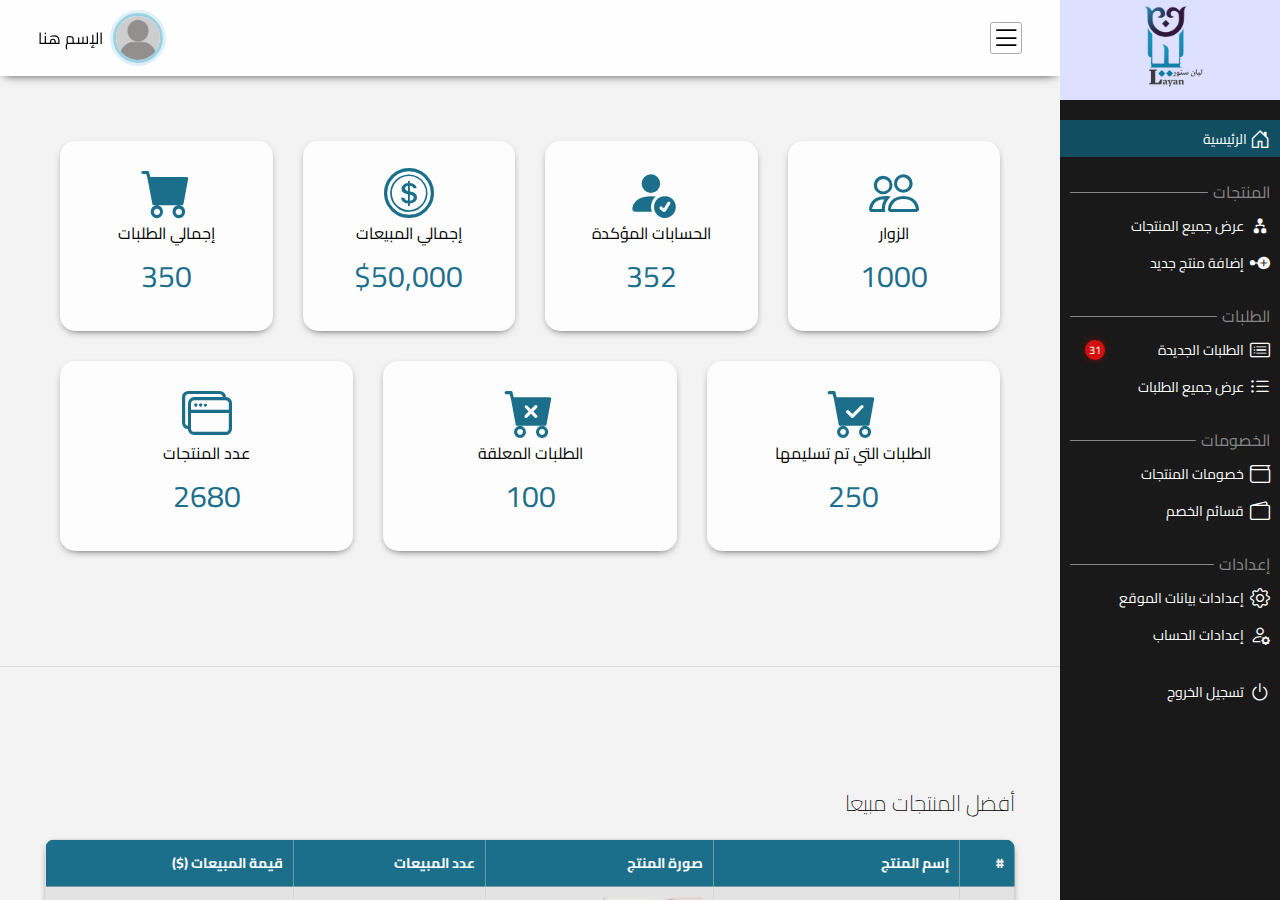
<file: index.html>
<!DOCTYPE html>
<html lang="ar" dir="rtl">
  <head>
    <meta charset="UTF-8" />
    <meta name="viewport" content="width=device-width, initial-scale=1.0" />
    <meta name="description" content="" />
    <meta name="keywords" content="" />
    <meta name="robots" content="index, follow" />
    <meta name="author" content="RamiAbdallah" />
    <meta name="theme-color" content="#1c6f8b" />
    <title>Abdallah store</title>
    <!-- WEBSITE ICON -->
    <!-- <link
      rel="shortcut icon"
      href="./assets/images/fabric-flair-icon.png"
      type="image/x-icon" /> -->

    <!-- BOOTSTRAP ICONS -->
    <link
      rel="stylesheet"
      href="https://cdn.jsdelivr.net/npm/bootstrap-icons@1.11.1/font/bootstrap-icons.css" />

    <!-- GOOGLE FONT ARABIC CAIRO -->
    <link rel="preconnect" href="https://fonts.googleapis.com" />
    <link rel="preconnect" href="https://fonts.gstatic.com" crossorigin />
    <link
      href="https://fonts.googleapis.com/css2?family=Cairo&display=swap"
      rel="stylesheet" />

    <!-- CUSTOM SIDEBAR STYLES -->
    <link rel="stylesheet" href="./assets/css/sidebar.css" />
  </head>
  <body>
    <nav class="sidebar-wrapper" id="sidebar">
      <section class="sidebar sidebar-info">
        <img
          src="./assets/images/layan-store-logo.png"
          style="background-color: #dde1ff"
          alt="Logo" />
        <span class="btn-close-sidebar">X</span>
      </section>

      <section class="sidebar">
        <div class="sidebar-item">
          <a class="sidebar-link active-link" href="./index.html">
            <i class="bi bi-house-door"></i> &nbsp;الرئيسية
          </a>
        </div>

        <div class="sidebar-item">
          <div class="group-title">
            <p>المنتجات</p>
            <div class="line"></div>
          </div>
          <div class="sub-links">
            <a class="sidebar-link" href="products.html">
              <i class="bi bi-diagram-2-fill"></i>&nbsp; عرض جميع المنتجات
            </a>
            <a class="sidebar-link" href="add-product.html">
              <i class="bi bi-node-plus-fill"></i>&nbsp; إضافة منتج جديد
            </a>
          </div>
        </div>

        <div class="sidebar-item">
          <div class="group-title">
            <p>الطلبات</p>
            <div class="line"></div>
          </div>
          <div class="sub-links">
            <a
              class="sidebar-link alertable"
              href="new-orders.html"
              orders="31">
              <i class="bi bi-card-list"></i>&nbsp; الطلبات الجديدة
            </a>

            <a class="sidebar-link" href="orders.html">
              <i class="bi bi-list-ul"></i>&nbsp; عرض جميع الطلبات
            </a>
          </div>
        </div>

        <div class="sidebar-item">
          <div class="group-title">
            <p>الخصومات</p>
            <div class="line"></div>
          </div>
          <div class="sub-links">
            <a class="sidebar-link" href="proucts-discounts.html" orders="31">
              <i class="bi bi-wallet"></i>&nbsp; خصومات المنتجات
            </a>

            <a class="sidebar-link" href="coupons.html">
              <i class="bi bi-wallet2"></i>&nbsp; قسائم الخصم
            </a>
          </div>
        </div>

        <div class="sidebar-item">
          <div class="group-title">
            <p>إعدادات</p>
            <div class="line"></div>
          </div>
          <div class="sub-links">
            <a class="sidebar-link" href="settings.html">
              <i class="bi bi-gear"> </i>&nbsp; إعدادات بيانات الموقع
            </a>
            <a class="sidebar-link" href="profile.html">
              <i class="bi bi-person-gear"></i>&nbsp; إعدادات الحساب
            </a>
          </div>
        </div>

        <div class="sidebar-item">
          <form action="#" method="post" class="logout-form">
            <button type="submit" class="sidebar-link">
              <i class="bi bi-power"></i> &nbsp; تسجيل الخروج
            </button>
          </form>
        </div>
      </section>
    </nav>

    <main class="main-wrapper">
      <section class="navbar">
        <div class="profile">
          <p>الإسم هنا</p>
          <img src="./assets/images/default.png" alt="profile-avatar" />
          <!-- <div class="alerts" alerts-no="7">
            <i class="bi bi-bell"></i>
          </div> -->
        </div>

        <div class="toggler" id="toggler">
          <i class="bi bi-list"></i>
        </div>
      </section>

      <section class="statistics flex-flow-section">
        <div class="fixed-wrapper">
          <div class="item">
            <i class="bi bi-people"></i>
            <p>الزوار</p>
            <span>1000</span>
          </div>
        </div>
        <div class="fixed-wrapper">
          <div class="item">
            <i class="bi bi-person-fill-check"></i>
            <p>الحسابات المؤكدة</p>
            <span>352</span>
          </div>
        </div>
        <div class="fixed-wrapper">
          <div class="item">
            <i class="bi bi-coin"></i>
            <p>إجمالي المبيعات</p>
            <span>$50,000</span>
          </div>
        </div>
        <div class="fixed-wrapper">
          <div class="item">
            <i class="bi bi-cart-fill"></i>
            <p>إجمالي الطلبات</p>
            <span>350</span>
          </div>
        </div>
        <div class="fixed-wrapper">
          <div class="item">
            <i class="bi bi-cart-check-fill"></i>
            <p>الطلبات التي تم تسليمها</p>
            <span>250</span>
          </div>
        </div>
        <div class="fixed-wrapper">
          <div class="item">
            <i class="bi bi-cart-x-fill"></i>
            <p>الطلبات المعلقة</p>
            <span>100</span>
          </div>
        </div>
        <div class="fixed-wrapper">
          <div class="item">
            <i class="bi bi-window-stack"></i>
            <p>عدد المنتجات</p>
            <span>2680</span>
          </div>
        </div>
      </section>

      <div class="seperator"></div>

      <section class="best-seller">
        <h4>أفضل المنتجات مبيعا</h4>

        <div class="table-wrapper">
          <table class="dashboard-table">
            <tr class="table-header">
              <th>#</th>
              <th>إسم المنتج</th>
              <th>صورة المنتج</th>
              <th>عدد المبيعات</th>
              <th>قيمة المبيعات ($)</th>
            </tr>

            <tr>
              <td>1</td>
              <td>إسم جهاز معين هنا</td>
              <td>
                <img
                  src="./assets/products/beauty-devices.jpg"
                  alt="product-image"
                  width="100" />
              </td>
              <td>500</td>
              <td>9432</td>
            </tr>

            <tr>
              <td>1</td>
              <td>إسم جهاز معين هنا</td>
              <td>
                <img
                  src="./assets/products/beauty-devices.jpg"
                  alt="product-image"
                  width="100" />
              </td>
              <td>500</td>
              <td>9432</td>
            </tr>

            <tr>
              <td>1</td>
              <td>إسم جهاز معين هنا</td>
              <td>
                <img
                  src="./assets/products/beauty-devices.jpg"
                  alt="product-image"
                  width="100" />
              </td>
              <td>500</td>
              <td>9432</td>
            </tr>

            <tr>
              <td>1</td>
              <td>إسم جهاز معين هنا</td>
              <td>
                <img
                  src="./assets/products/beauty-devices.jpg"
                  alt="product-image"
                  width="100" />
              </td>
              <td>500</td>
              <td>9432</td>
            </tr>
          </table>
        </div>
        <!-- 
        <div class="flex-flow-section">
          <div class="card-wrapper">
            <div class="card">
              <img
                class="card-image"
                src="./assets/products/beauty-devices.jpg"
                width="100"
                alt="product" />
              <p class="rank">#1</p>
              <div class="card-info">
                <p>المبيعات</p>
                <p class="animat-number">1250</p>
              </div>
              <div class="card-info">
                <p>القيمة</p>
                <p>$<span class="animat-number">6350</span></p>
              </div>
            </div>
          </div>
        </div> -->
      </section>

      <div class="seperator"></div>

      <section class="sales">
        <h4>المبيعات</h4>
        <div class="flex-flow-section">
          <div class="fixed-wrapper">
            <div class="item">
              <p class="big-font today">اليوم</p>
              <span class="sales-number">$100</span>
            </div>
          </div>

          <div class="fixed-wrapper">
            <div class="item">
              <p class="big-font week">هذا الأسبوع</p>
              <span class="sales-number">$150</span>
            </div>
          </div>

          <div class="fixed-wrapper">
            <div class="item">
              <p class="big-font month">هذا الشهر</p>
              <span class="sales-number">$2360</span>
            </div>
          </div>

          <div class="fixed-wrapper">
            <div class="item">
              <p class="big-font month">هذه السنة</p>
              <span class="sales-number">$59321</span>
            </div>
          </div>
        </div>
      </section>
    </main>

    <!-- GO TO Top Of Page Button -->
    <!-- <button class="fixed-btn goup" id="goup">
      <i class="bi bi-arrow-up-square-fill"></i>
    </button> -->

    <script src="./assets/js/sidebar-js.js"></script>
  </body>
</html>
</file>
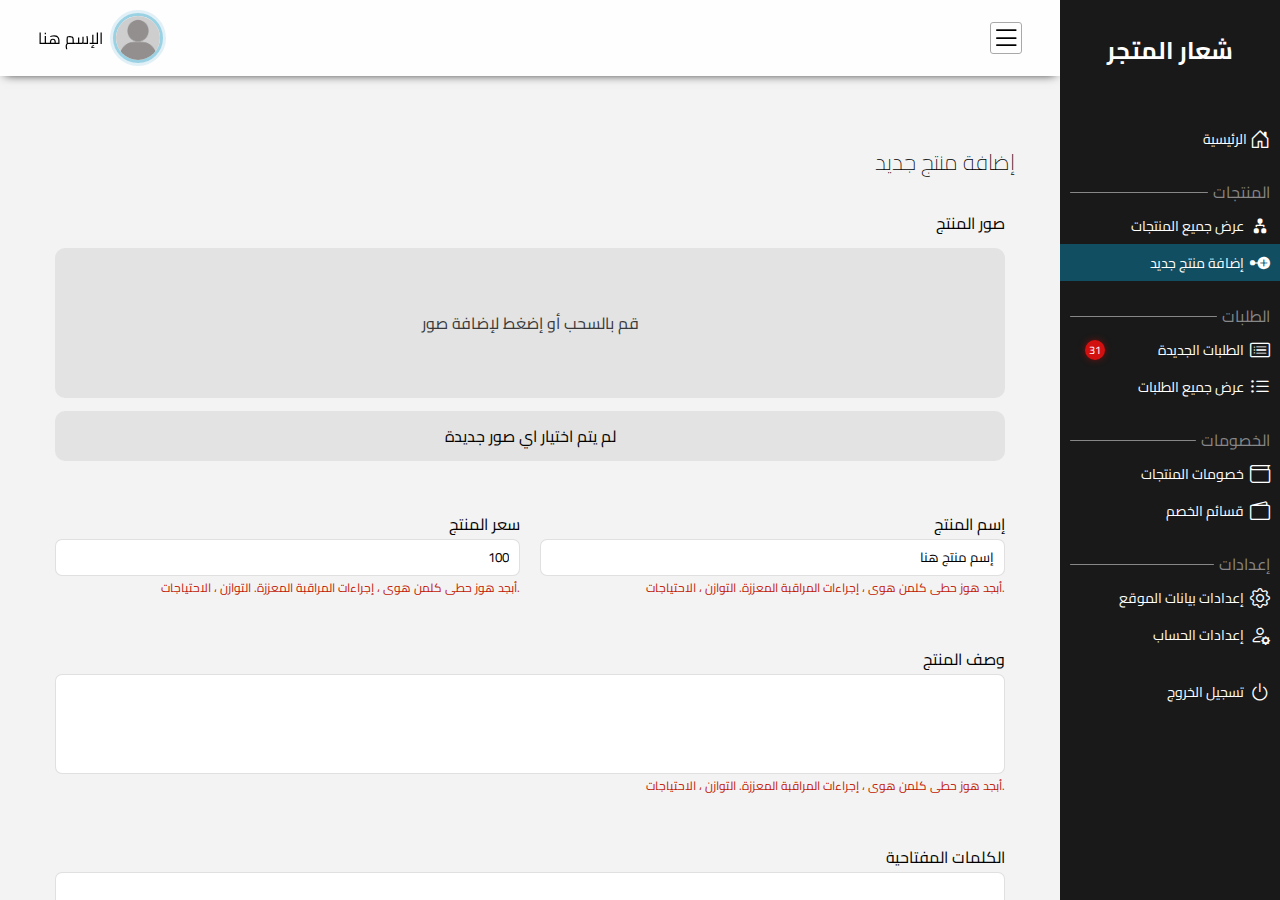
<file: add-product.html>
<!DOCTYPE html>
<html lang="ar" dir="rtl">
  <head>
    <meta charset="UTF-8" />
    <meta name="viewport" content="width=device-width, initial-scale=1.0" />
    <meta name="description" content="" />
    <meta name="keywords" content="" />
    <meta name="robots" content="index, follow" />
    <meta name="author" content="RamiAbdallah" />
    <meta name="theme-color" content="#1c6f8b" />
    <title>Abdallah store</title>
    <!-- WEBSITE ICON -->
    <!-- <link
      rel="shortcut icon"
      href="./assets/images/fabric-flair-icon.png"
      type="image/x-icon" /> -->

    <!-- BOOTSTRAP ICONS -->
    <link
      rel="stylesheet"
      href="https://cdn.jsdelivr.net/npm/bootstrap-icons@1.11.1/font/bootstrap-icons.css" />

    <!-- GOOGLE FONT ARABIC CAIRO -->
    <link rel="preconnect" href="https://fonts.googleapis.com" />
    <link rel="preconnect" href="https://fonts.gstatic.com" crossorigin />
    <link
      href="https://fonts.googleapis.com/css2?family=Cairo&display=swap"
      rel="stylesheet" />

    <!-- CUSTOM SIDEBAR STYLES -->
    <link rel="stylesheet" href="./assets/css/sidebar.css" />
  </head>
  <body>
    <nav class="sidebar-wrapper" id="sidebar">
      <section class="sidebar sidebar-info">
        <!-- <img src="./assets/images/LOGO.png" alt="Logo" />
         -->
        <h2>شعار المتجر</h2>
        <span class="btn-close-sidebar">X</span>
      </section>

      <section class="sidebar">
        <div class="sidebar-item">
          <a class="sidebar-link" href="./index.html">
            <i class="bi bi-house-door"></i> &nbsp;الرئيسية
          </a>
        </div>

        <div class="sidebar-item">
          <div class="group-title">
            <p>المنتجات</p>
            <div class="line"></div>
          </div>
          <div class="sub-links">
            <a class="sidebar-link" href="products.html">
              <i class="bi bi-diagram-2-fill"></i>&nbsp; عرض جميع المنتجات
            </a>
            <a class="sidebar-link active-link" href="add-product.html">
              <i class="bi bi-node-plus-fill"></i>&nbsp; إضافة منتج جديد
            </a>
          </div>
        </div>

        <div class="sidebar-item">
          <div class="group-title">
            <p>الطلبات</p>
            <div class="line"></div>
          </div>
          <div class="sub-links">
            <a
              class="sidebar-link alertable"
              href="new-orders.html"
              orders="31">
              <i class="bi bi-card-list"></i>&nbsp; الطلبات الجديدة
            </a>

            <a class="sidebar-link" href="orders.html">
              <i class="bi bi-list-ul"></i>&nbsp; عرض جميع الطلبات
            </a>
          </div>
        </div>

        <div class="sidebar-item">
          <div class="group-title">
            <p>الخصومات</p>
            <div class="line"></div>
          </div>
          <div class="sub-links">
            <a class="sidebar-link" href="proucts-discounts.html" orders="31">
              <i class="bi bi-wallet"></i>&nbsp; خصومات المنتجات
            </a>

            <a class="sidebar-link" href="coupons.html">
              <i class="bi bi-wallet2"></i>&nbsp; قسائم الخصم
            </a>
          </div>
        </div>

        <div class="sidebar-item">
          <div class="group-title">
            <p>إعدادات</p>
            <div class="line"></div>
          </div>
          <div class="sub-links">
            <a class="sidebar-link" href="settings.html">
              <i class="bi bi-gear"> </i>&nbsp; إعدادات بيانات الموقع
            </a>
            <a class="sidebar-link" href="profile.html">
              <i class="bi bi-person-gear"></i>&nbsp; إعدادات الحساب
            </a>
          </div>
        </div>

        <div class="sidebar-item">
          <form action="#" method="post" class="logout-form">
            <button type="submit" class="sidebar-link">
              <i class="bi bi-power"></i> &nbsp; تسجيل الخروج
            </button>
          </form>
        </div>
      </section>
    </nav>

    <main class="main-wrapper">
      <section class="navbar">
        <div class="profile">
          <p>الإسم هنا</p>
          <img src="./assets/images/default.png" alt="profile-avatar" />
          <!-- <div class="alerts" alerts-no="7">
            <i class="bi bi-bell"></i>
          </div> -->
        </div>

        <div class="toggler" id="toggler">
          <i class="bi bi-list"></i>
        </div>
      </section>

      <section class="edit-product">
        <form action="#" class="dashboard-form" method="post">
          <div class="form-info">
            <h4>إضافة منتج جديد</h4>
          </div>

          <div class="form-inputs flex-flow-section">
            <div class="input-field stretch-field">
              <input
                type="file"
                name="pictures[]"
                id="product_pictures"
                accept="image/*"
                multiple
                style="display: none" />

              <p>صور المنتج</p>
              <div class="pictures-droparea" id="pictures-droparea">
                <p>قم بالسحب أو إضغط لإضافة صور</p>
              </div>

              <div class="pictures-wrapper">
                <div
                  class="pictures_preview flex-flow-section"
                  id="pictures_preview">
                  لم يتم اختيار اي صور جديدة
                </div>
              </div>
            </div>

            <div class="input-field">
              <label for="name">إسم المنتج</label>
              <input type="text" name="name" id="name" value="إسم منتج هنا" />
              <div class="error-field">
                .أبجد هوز حطى كلمن هوى ، إجراءات المراقبة المعززة. التوازن ،
                الاحتياجات
              </div>
            </div>

            <div class="input-field">
              <label for="price">سعر المنتج</label>
              <input type="number" name="price" id="price" value="100" />
              <div class="error-field">
                .أبجد هوز حطى كلمن هوى ، إجراءات المراقبة المعززة. التوازن ،
                الاحتياجات
              </div>
            </div>

            <div class="input-field stretch-field">
              <label for="description">وصف المنتج</label>
              <textarea name="description" id="description"></textarea>
              <div class="error-field">
                .أبجد هوز حطى كلمن هوى ، إجراءات المراقبة المعززة. التوازن ،
                الاحتياجات
              </div>
            </div>

            <div class="input-field stretch-field">
              <label for="keywords">الكلمات المفتاحية</label>
              <textarea name="keywords" id="keywords"></textarea>
              <div class="error-field">
                .أبجد هوز حطى كلمن هوى ، إجراءات المراقبة المعززة. التوازن ،
                الاحتياجات
              </div>
              <div class="hint">
                يجب أن تكون الكلمات المفتاحية معبرة و أن تفصل ب
                <span class="special">,</span>
                فاصلة
              </div>
              <div class="hint">
                الكلمات المفتاحية تفيد في تحسين ظهور الموقع لزبائن يبحثون عن
                المنتج
              </div>
            </div>

            <div
              class="input-field stretch-field"
              style="background: #dddddd; border-radius: 10px">
              <h4>إختلافات المنتج</h4>
              <a href="#" onclick="addVariationField()">إضافة +</a>
              <div class="variations" id="variations">
                <div class="single-variation">
                  <div
                    class="delete-variation"
                    onclick="deleteVariation(this.parentElement)">
                    X
                  </div>
                  <div class="input-field">
                    <label for="pvd-${variationsNumber}">وصف قصير</label>
                    <input
                      type="text"
                      name="variations_descriptions[]"
                      id="pvd-${variationsNumber}"
                      placeholder="وصف الإختلاف" />
                    <div class="error-field"></div>
                  </div>

                  <div class="input-field">
                    <label for="pvp-${variationsNumber}">السعر</label>
                    <input
                      type="number"
                      name="variations_prices[]"
                      id="pvp-${variationsNumber}"
                      value="100"
                      placeholder="سعر الإختلاف" />
                    <div class="error-field"></div>
                  </div>
                </div>
              </div>
            </div>
          </div>

          <div class="form-actions">
            <input type="submit" class="btn btn-primary" value="إضافة المنتج" />
          </div>
        </form>
      </section>
    </main>

    <!-- GO TO Top Of Page Button -->
    <!-- <button class="fixed-btn goup" id="goup">
      <i class="bi bi-arrow-up-square-fill"></i>
    </button> -->
    <!-- <script src="https://ajax.googleapis.com/ajax/libs/jquery/3.7.1/jquery.min.js"></script> -->
    <script src="./assets/js/sidebar-js.js"></script>
    <script src="./assets/js/drop-images.js"></script>
    <script src="./assets/js/variations.js"></script>
  </body>
</html>
</file>
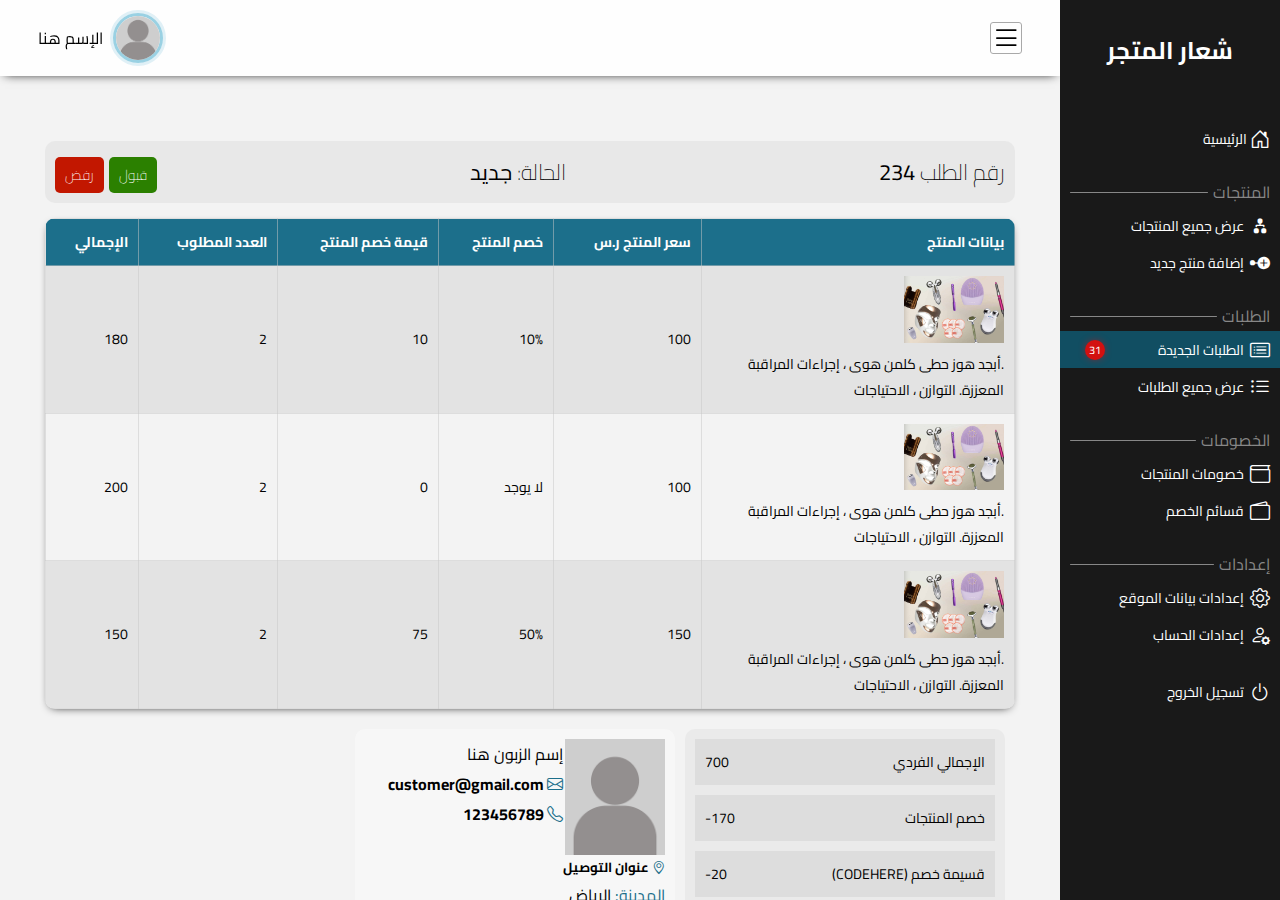
<file: check-order.html>
<!DOCTYPE html>
<html lang="ar" dir="rtl">
  <head>
    <meta charset="UTF-8" />
    <meta name="viewport" content="width=device-width, initial-scale=1.0" />
    <meta name="description" content="" />
    <meta name="keywords" content="" />
    <meta name="robots" content="index, follow" />
    <meta name="author" content="RamiAbdallah" />
    <meta name="theme-color" content="#1c6f8b" />
    <title></title>
    <!-- WEBSITE ICON -->
    <!-- <link
      rel="shortcut icon"
      href="./assets/images/fabric-flair-icon.png"
      type="image/x-icon" /> -->

    <!-- BOOTSTRAP ICONS -->
    <link
      rel="stylesheet"
      href="https://cdn.jsdelivr.net/npm/bootstrap-icons@1.11.1/font/bootstrap-icons.css" />

    <!-- GOOGLE FONT ARABIC CAIRO -->
    <link rel="preconnect" href="https://fonts.googleapis.com" />
    <link rel="preconnect" href="https://fonts.gstatic.com" crossorigin />
    <link
      href="https://fonts.googleapis.com/css2?family=Cairo&display=swap"
      rel="stylesheet" />

    <!-- CUSTOM SIDEBAR STYLES -->
    <link rel="stylesheet" href="./assets/css/sidebar.css" />
  </head>
  <body>
    <nav class="sidebar-wrapper" id="sidebar">
      <section class="sidebar sidebar-info">
        <!-- <img src="./assets/images/LOGO.png" alt="Logo" />
         -->
        <h2>شعار المتجر</h2>
        <span class="btn-close-sidebar">X</span>
      </section>

      <section class="sidebar">
        <div class="sidebar-item">
          <a class="sidebar-link" href="./index.html">
            <i class="bi bi-house-door"></i> &nbsp;الرئيسية
          </a>
        </div>

        <div class="sidebar-item">
          <div class="group-title">
            <p>المنتجات</p>
            <div class="line"></div>
          </div>
          <div class="sub-links">
            <a class="sidebar-link" href="products.html">
              <i class="bi bi-diagram-2-fill"></i>&nbsp; عرض جميع المنتجات
            </a>
            <a class="sidebar-link" href="add-product.html">
              <i class="bi bi-node-plus-fill"></i>&nbsp; إضافة منتج جديد
            </a>
          </div>
        </div>

        <div class="sidebar-item">
          <div class="group-title">
            <p>الطلبات</p>
            <div class="line"></div>
          </div>
          <div class="sub-links">
            <a
              class="sidebar-link alertable active-link"
              href="new-orders.html"
              orders="31">
              <i class="bi bi-card-list"></i>&nbsp; الطلبات الجديدة
            </a>

            <a class="sidebar-link" href="orders.html">
              <i class="bi bi-list-ul"></i>&nbsp; عرض جميع الطلبات
            </a>
          </div>
        </div>

        <div class="sidebar-item">
          <div class="group-title">
            <p>الخصومات</p>
            <div class="line"></div>
          </div>
          <div class="sub-links">
            <a class="sidebar-link" href="proucts-discounts.html" orders="31">
              <i class="bi bi-wallet"></i>&nbsp; خصومات المنتجات
            </a>

            <a class="sidebar-link" href="coupons.html">
              <i class="bi bi-wallet2"></i>&nbsp; قسائم الخصم
            </a>
          </div>
        </div>

        <div class="sidebar-item">
          <div class="group-title">
            <p>إعدادات</p>
            <div class="line"></div>
          </div>
          <div class="sub-links">
            <a class="sidebar-link" href="settings.html">
              <i class="bi bi-gear"> </i>&nbsp; إعدادات بيانات الموقع
            </a>
            <a class="sidebar-link" href="profile.html">
              <i class="bi bi-person-gear"></i>&nbsp; إعدادات الحساب
            </a>
          </div>
        </div>

        <div class="sidebar-item">
          <form action="#" method="post" class="logout-form">
            <button type="submit" class="sidebar-link">
              <i class="bi bi-power"></i> &nbsp; تسجيل الخروج
            </button>
          </form>
        </div>
      </section>
    </nav>

    <main class="main-wrapper">
      <section class="navbar">
        <div class="profile">
          <p>الإسم هنا</p>
          <img src="./assets/images/default.png" alt="profile-avatar" />
          <!-- <div class="alerts" alerts-no="7">
            <i class="bi bi-bell"></i>
          </div> -->
        </div>

        <div class="toggler" id="toggler">
          <i class="bi bi-list"></i>
        </div>
      </section>

      <section class="best-seller">
        <h4 class="order-header">
          <span class="order-number"> رقم الطلب <b>234</b> </span>
          <span class="status">الحالة: <b>جديد</b></span>
          <div class="new-order-actions">
            <a href="accept.html" class="bill btn btn-success">قبول</a>
            <a href="reject.html" class="bill btn btn-danger">رفض</a>
          </div>
        </h4>

        <div class="table-wrapper">
          <table class="dashboard-table">
            <tr class="table-header">
              <th colspan="2">بيانات المنتج</th>
              <th>سعر المنتج <span>ر.س</span></th>
              <th>خصم المنتج</th>
              <th>قيمة خصم المنتج</th>
              <th>العدد المطلوب</th>
              <th>الإجمالي</th>
            </tr>

            <tr>
              <td class="item-details" colspan="2">
                <img
                  src="./assets/products/beauty-devices.jpg"
                  alt="item"
                  width="100" />
                <p>
                  .أبجد هوز حطى كلمن هوى ، إجراءات المراقبة المعززة. التوازن ،
                  الاحتياجات
                </p>
              </td>

              <td>100</td>
              <td>10%</td>
              <td>10</td>
              <td>2</td>
              <td>180</td>
            </tr>
            <tr>
              <td class="item-details" colspan="2">
                <img
                  src="./assets/products/beauty-devices.jpg"
                  alt="item"
                  width="100" />
                <p>
                  .أبجد هوز حطى كلمن هوى ، إجراءات المراقبة المعززة. التوازن ،
                  الاحتياجات
                </p>
              </td>

              <td>100</td>
              <td>لا يوجد</td>
              <td>0</td>
              <td>2</td>
              <td>200</td>
            </tr>
            <tr>
              <td class="item-details" colspan="2">
                <img
                  src="./assets/products/beauty-devices.jpg"
                  alt="item"
                  width="100" />
                <p>
                  .أبجد هوز حطى كلمن هوى ، إجراءات المراقبة المعززة. التوازن ،
                  الاحتياجات
                </p>
              </td>

              <td>150</td>
              <td>50%</td>
              <td>75</td>
              <td>2</td>
              <td>150</td>
            </tr>
          </table>
        </div>

        <div class="order-info">
          <div class="order-totals">
            <div class="subtotal">
              الإجمالي الفردي
              <span>700</span>
            </div>

            <div class="product-discounts">
              خصم المنتجات
              <span>170-</span>
            </div>

            <div class="coupon-discount">
              قسيمة خصم (CODEHERE)
              <span>20-</span>
            </div>

            <div class="total">
              الإجمالي الكلي (ر.س)
              <span>510</span>
            </div>
          </div>

          <div class="order-customer">
            <div class="profile">
              <img src="./assets/images/default.png" alt="avatar" width="100" />
              <div class="info">
                <p>إسم الزبون هنا</p>
                <b><i class="bi bi-envelope"></i> customer@gmail.com </b>
                <b><i class="bi bi-telephone"></i> 123456789 </b>
              </div>
            </div>

            <div class="location">
              <h5><i class="bi bi-geo-alt"></i> عنوان التوصيل</h5>
              <p>المدينة: <span>الرياض</span></p>
              <p>الحي: <span>حي عنيزة</span></p>
              <p>الشارع: <span>شارع خمسة</span></p>
              <p>الرمز البريدي: <span>1026</span></p>
              <p>
                ملاحظات إضافية:
                <span
                  >.أبجد هوز حطى كلمن هوى ، حسومات محسنة. خطأ الحقيقة أننا يمكن
                  قطعه مفتوحا. قيل موليستياس ، س عة لأنها تأتي شاقة تندد مؤلمة
                  للغاية أبدا سعيدة؟</span
                >
              </p>
            </div>
          </div>
        </div>
      </section>
    </main>

    <script src="./assets/js/sidebar-js.js"></script>
  </body>
</html>
</file>
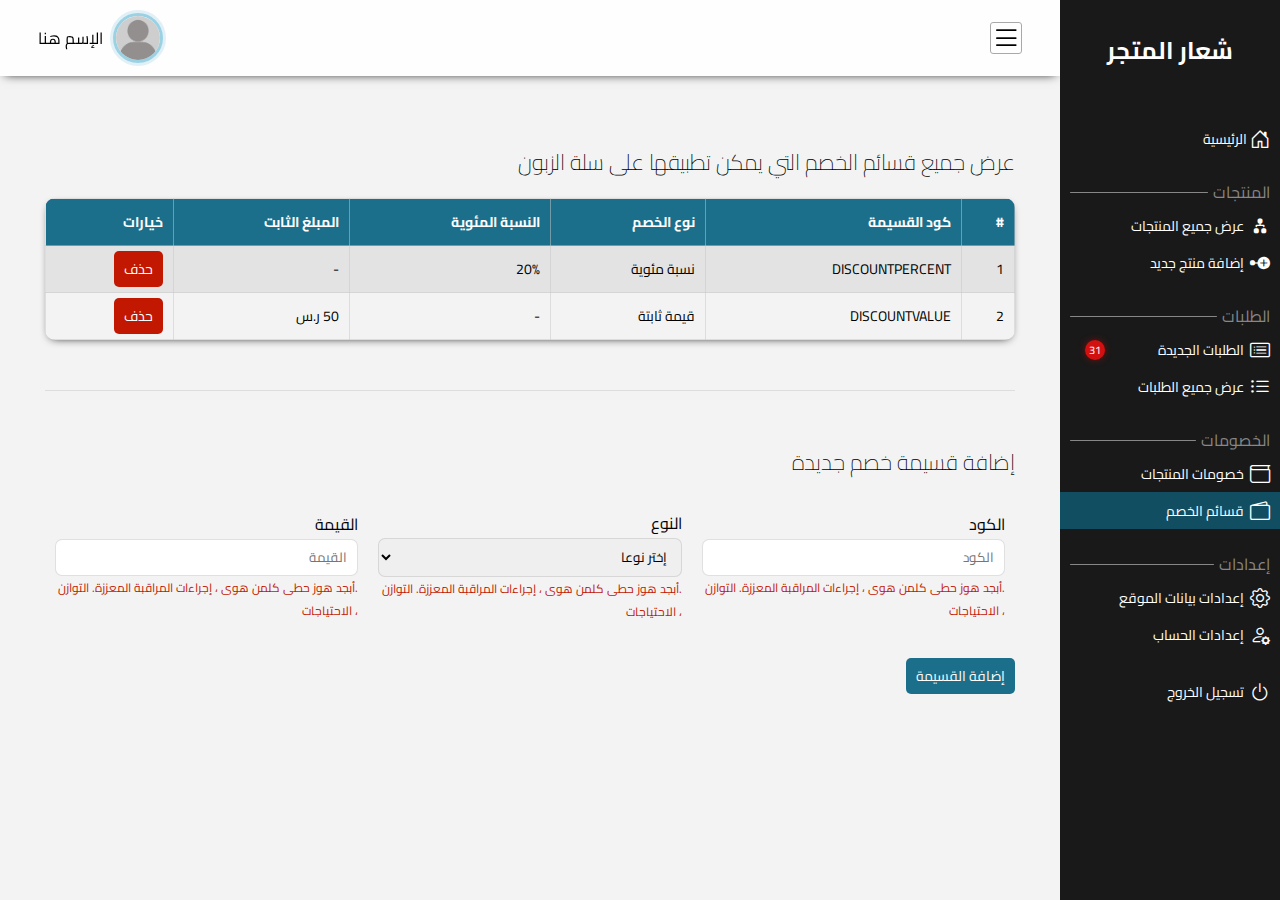
<file: coupons.html>
<!DOCTYPE html>
<html lang="ar" dir="rtl">
  <head>
    <meta charset="UTF-8" />
    <meta name="viewport" content="width=device-width, initial-scale=1.0" />
    <meta name="description" content="" />
    <meta name="keywords" content="" />
    <meta name="robots" content="index, follow" />
    <meta name="author" content="RamiAbdallah" />
    <meta name="theme-color" content="#1c6f8b" />
    <title>Abdallah store</title>
    <!-- WEBSITE ICON -->
    <!-- <link
      rel="shortcut icon"
      href="./assets/images/fabric-flair-icon.png"
      type="image/x-icon" /> -->

    <!-- BOOTSTRAP ICONS -->
    <link
      rel="stylesheet"
      href="https://cdn.jsdelivr.net/npm/bootstrap-icons@1.11.1/font/bootstrap-icons.css" />

    <!-- GOOGLE FONT ARABIC CAIRO -->
    <link rel="preconnect" href="https://fonts.googleapis.com" />
    <link rel="preconnect" href="https://fonts.gstatic.com" crossorigin />
    <link
      href="https://fonts.googleapis.com/css2?family=Cairo&display=swap"
      rel="stylesheet" />

    <!-- CUSTOM SIDEBAR STYLES -->
    <link rel="stylesheet" href="./assets/css/sidebar.css" />
  </head>
  <body>
    <nav class="sidebar-wrapper" id="sidebar">
      <section class="sidebar sidebar-info">
        <!-- <img src="./assets/images/LOGO.png" alt="Logo" />
         -->
        <h2>شعار المتجر</h2>
        <span class="btn-close-sidebar">X</span>
      </section>

      <section class="sidebar">
        <div class="sidebar-item">
          <a class="sidebar-link" href="./index.html">
            <i class="bi bi-house-door"></i> &nbsp;الرئيسية
          </a>
        </div>

        <div class="sidebar-item">
          <div class="group-title">
            <p>المنتجات</p>
            <div class="line"></div>
          </div>
          <div class="sub-links">
            <a class="sidebar-link" href="products.html">
              <i class="bi bi-diagram-2-fill"></i>&nbsp; عرض جميع المنتجات
            </a>
            <a class="sidebar-link" href="add-product.html">
              <i class="bi bi-node-plus-fill"></i>&nbsp; إضافة منتج جديد
            </a>
          </div>
        </div>

        <div class="sidebar-item">
          <div class="group-title">
            <p>الطلبات</p>
            <div class="line"></div>
          </div>
          <div class="sub-links">
            <a
              class="sidebar-link alertable"
              href="new-orders.html"
              orders="31">
              <i class="bi bi-card-list"></i>&nbsp; الطلبات الجديدة
            </a>

            <a class="sidebar-link" href="orders.html">
              <i class="bi bi-list-ul"></i>&nbsp; عرض جميع الطلبات
            </a>
          </div>
        </div>

        <div class="sidebar-item">
          <div class="group-title">
            <p>الخصومات</p>
            <div class="line"></div>
          </div>
          <div class="sub-links">
            <a class="sidebar-link" href="proucts-discounts.html" orders="31">
              <i class="bi bi-wallet"></i>&nbsp; خصومات المنتجات
            </a>

            <a class="sidebar-link active-link" href="coupons.html">
              <i class="bi bi-wallet2"></i>&nbsp; قسائم الخصم
            </a>
          </div>
        </div>

        <div class="sidebar-item">
          <div class="group-title">
            <p>إعدادات</p>
            <div class="line"></div>
          </div>
          <div class="sub-links">
            <a class="sidebar-link" href="settings.html">
              <i class="bi bi-gear"> </i>&nbsp; إعدادات بيانات الموقع
            </a>
            <a class="sidebar-link" href="profile.html">
              <i class="bi bi-person-gear"></i>&nbsp; إعدادات الحساب
            </a>
          </div>
        </div>

        <div class="sidebar-item">
          <form action="#" method="post" class="logout-form">
            <button type="submit" class="sidebar-link">
              <i class="bi bi-power"></i> &nbsp; تسجيل الخروج
            </button>
          </form>
        </div>
      </section>
    </nav>

    <main class="main-wrapper">
      <section class="navbar">
        <div class="profile">
          <p>الإسم هنا</p>
          <img src="./assets/images/default.png" alt="profile-avatar" />
          <!-- <div class="alerts" alerts-no="7">
            <i class="bi bi-bell"></i>
          </div> -->
        </div>

        <div class="toggler" id="toggler">
          <i class="bi bi-list"></i>
        </div>
      </section>

      <section class="best-seller">
        <h4>عرض جميع قسائم الخصم التي يمكن تطبيقها على سلة الزبون</h4>

        <div class="table-wrapper">
          <table class="dashboard-table">
            <tr class="table-header">
              <th>#</th>
              <th>كود القسيمة</th>
              <th>نوع الخصم</th>
              <th>النسبة المئوية</th>
              <th>المبلغ الثابت</th>
              <th>خيارات</th>
            </tr>

            <tr>
              <td>1</td>
              <td>DISCOUNTPERCENT</td>
              <td>نسبة مئوية</td>
              <td><span>20</span>%</td>
              <td>-</td>
              <td>
                <a href="#" class="btn btn-danger">حذف</a>
              </td>
            </tr>

            <tr>
              <td>2</td>
              <td>DISCOUNTVALUE</td>
              <td>قيمة ثابتة</td>
              <td>-</td>
              <td><span>50</span> ر.س</td>
              <td>
                <a href="#" class="btn btn-danger">حذف</a>
              </td>
            </tr>
          </table>
        </div>

        <div class="seperator"></div>

        <div class="add-form">
          <form action="#" method="post" class="dashboard-form">
            <div class="form-info">
              <h4>إضافة قسيمة خصم جديدة</h4>
            </div>

            <div class="form-inputs flex-flow-section">
              <div class="input-field">
                <label for="code">الكود </label>
                <input type="text" name="code" id="code" placeholder="الكود " />
                <p class="error-field">
                  .أبجد هوز حطى كلمن هوى ، إجراءات المراقبة المعززة. التوازن ،
                  الاحتياجات
                </p>
              </div>

              <div class="input-field">
                <label for="discount_type">النوع </label>
                <select name="discount_type" id="discount_type">
                  <option value="">إختر نوعا</option>
                  <option value="fixed">قيمة ثابتة</option>
                  <option value="percent">نسبة مئوية</option>
                </select>
                <p class="error-field">
                  .أبجد هوز حطى كلمن هوى ، إجراءات المراقبة المعززة. التوازن ،
                  الاحتياجات
                </p>
              </div>

              <div class="input-field">
                <label for="value">القيمة </label>
                <input
                  type="number"
                  name="value"
                  id="value"
                  placeholder="القيمة " />
                <p class="error-field">
                  .أبجد هوز حطى كلمن هوى ، إجراءات المراقبة المعززة. التوازن ،
                  الاحتياجات
                </p>
              </div>
            </div>

            <div class="form-actions">
              <input
                type="submit"
                value="إضافة القسيمة"
                class="btn btn-primary" />
            </div>
          </form>
        </div>
      </section>
    </main>

    <script src="./assets/js/sidebar-js.js"></script>
  </body>
</html>
</file>
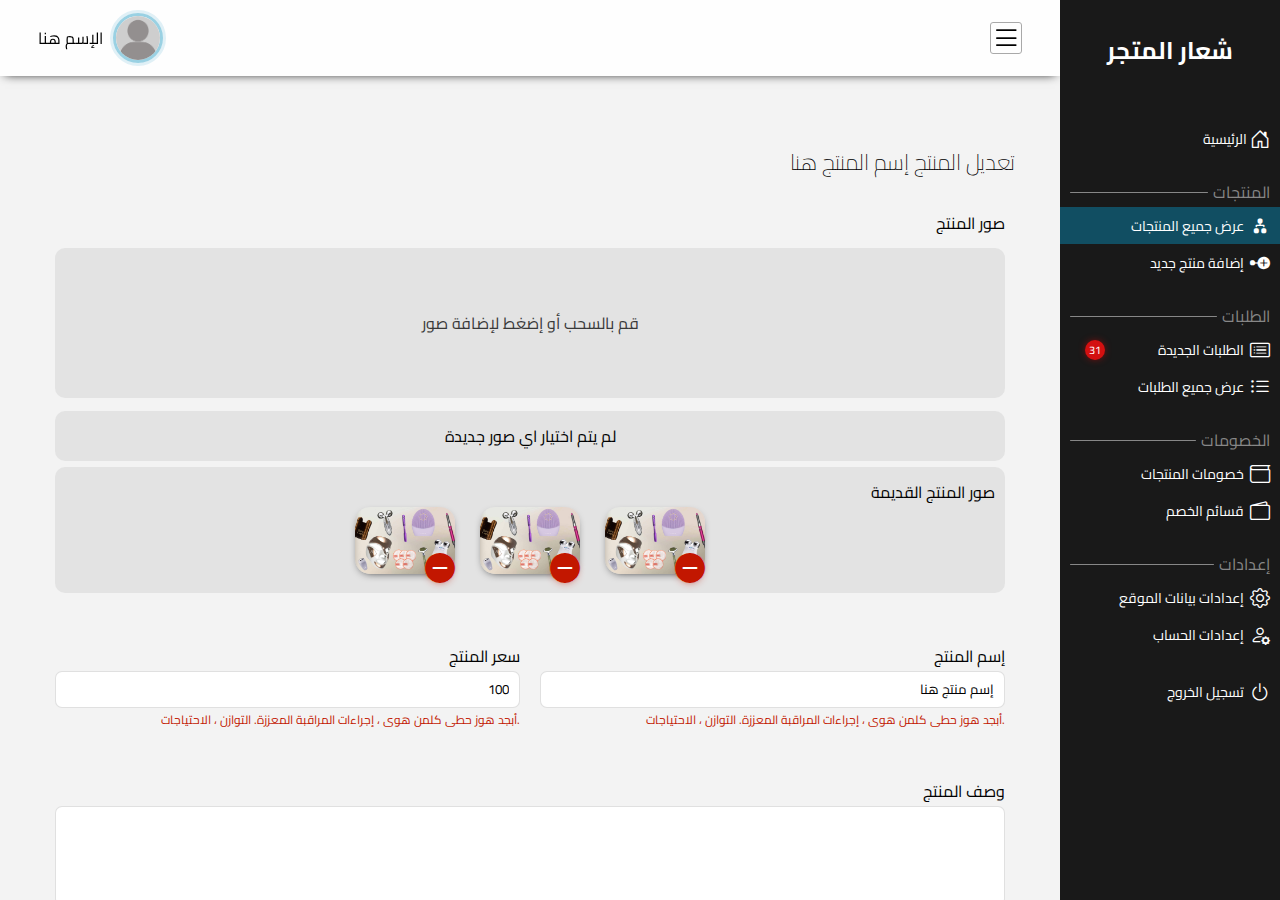
<file: edit-product.html>
<!DOCTYPE html>
<html lang="ar" dir="rtl">
  <head>
    <meta charset="UTF-8" />
    <meta name="viewport" content="width=device-width, initial-scale=1.0" />
    <meta name="description" content="" />
    <meta name="keywords" content="" />
    <meta name="robots" content="index, follow" />
    <meta name="author" content="RamiAbdallah" />
    <meta name="theme-color" content="#1c6f8b" />
    <title>Abdallah store</title>
    <!-- WEBSITE ICON -->
    <!-- <link
      rel="shortcut icon"
      href="./assets/images/fabric-flair-icon.png"
      type="image/x-icon" /> -->

    <!-- BOOTSTRAP ICONS -->
    <link
      rel="stylesheet"
      href="https://cdn.jsdelivr.net/npm/bootstrap-icons@1.11.1/font/bootstrap-icons.css" />

    <!-- GOOGLE FONT ARABIC CAIRO -->
    <link rel="preconnect" href="https://fonts.googleapis.com" />
    <link rel="preconnect" href="https://fonts.gstatic.com" crossorigin />
    <link
      href="https://fonts.googleapis.com/css2?family=Cairo&display=swap"
      rel="stylesheet" />

    <!-- CUSTOM SIDEBAR STYLES -->
    <link rel="stylesheet" href="./assets/css/sidebar.css" />
  </head>
  <body>
    <nav class="sidebar-wrapper" id="sidebar">
      <section class="sidebar sidebar-info">
        <!-- <img src="./assets/images/LOGO.png" alt="Logo" />
         -->
        <h2>شعار المتجر</h2>
        <span class="btn-close-sidebar">X</span>
      </section>

      <section class="sidebar">
        <div class="sidebar-item">
          <a class="sidebar-link" href="./index.html">
            <i class="bi bi-house-door"></i> &nbsp;الرئيسية
          </a>
        </div>

        <div class="sidebar-item">
          <div class="group-title">
            <p>المنتجات</p>
            <div class="line"></div>
          </div>
          <div class="sub-links">
            <a class="sidebar-link active-link" href="products.html">
              <i class="bi bi-diagram-2-fill"></i>&nbsp; عرض جميع المنتجات
            </a>
            <a class="sidebar-link" href="add-product.html">
              <i class="bi bi-node-plus-fill"></i>&nbsp; إضافة منتج جديد
            </a>
          </div>
        </div>

        <div class="sidebar-item">
          <div class="group-title">
            <p>الطلبات</p>
            <div class="line"></div>
          </div>
          <div class="sub-links">
            <a
              class="sidebar-link alertable"
              href="new-orders.html"
              orders="31">
              <i class="bi bi-card-list"></i>&nbsp; الطلبات الجديدة
            </a>

            <a class="sidebar-link" href="orders.html">
              <i class="bi bi-list-ul"></i>&nbsp; عرض جميع الطلبات
            </a>
          </div>
        </div>

        <div class="sidebar-item">
          <div class="group-title">
            <p>الخصومات</p>
            <div class="line"></div>
          </div>
          <div class="sub-links">
            <a class="sidebar-link" href="proucts-discounts.html" orders="31">
              <i class="bi bi-wallet"></i>&nbsp; خصومات المنتجات
            </a>

            <a class="sidebar-link" href="coupons.html">
              <i class="bi bi-wallet2"></i>&nbsp; قسائم الخصم
            </a>
          </div>
        </div>

        <div class="sidebar-item">
          <div class="group-title">
            <p>إعدادات</p>
            <div class="line"></div>
          </div>
          <div class="sub-links">
            <a class="sidebar-link" href="settings.html">
              <i class="bi bi-gear"> </i>&nbsp; إعدادات بيانات الموقع
            </a>
            <a class="sidebar-link" href="profile.html">
              <i class="bi bi-person-gear"></i>&nbsp; إعدادات الحساب
            </a>
          </div>
        </div>

        <div class="sidebar-item">
          <form action="#" method="post" class="logout-form">
            <button type="submit" class="sidebar-link">
              <i class="bi bi-power"></i> &nbsp; تسجيل الخروج
            </button>
          </form>
        </div>
      </section>
    </nav>

    <main class="main-wrapper">
      <section class="navbar">
        <div class="profile">
          <p>الإسم هنا</p>
          <img src="./assets/images/default.png" alt="profile-avatar" />
          <!-- <div class="alerts" alerts-no="7">
            <i class="bi bi-bell"></i>
          </div> -->
        </div>

        <div class="toggler" id="toggler">
          <i class="bi bi-list"></i>
        </div>
      </section>

      <section class="edit-product">
        <form action="#" class="dashboard-form" method="post">
          <div class="form-info">
            <h4>تعديل المنتج إسم المنتج هنا</h4>
          </div>

          <div class="form-inputs flex-flow-section">
            <div class="input-field stretch-field">
              <input
                type="file"
                name="pictures[]"
                id="product_pictures"
                accept="image/*"
                multiple
                style="display: none" />

              <p>صور المنتج</p>
              <div class="pictures-droparea" id="pictures-droparea">
                <p>قم بالسحب أو إضغط لإضافة صور</p>
              </div>

              <div class="pictures-wrapper">
                <div
                  class="pictures_preview flex-flow-section"
                  id="pictures_preview">
                  لم يتم اختيار اي صور جديدة
                </div>
              </div>

              <div class="pictures_preview old-pictures">
                <div class="title">صور المنتج القديمة</div>
                <div class="flex-flow-section pictures_preview">
                  <div class="single-picture">
                    <img
                      src="./assets/products/beauty-devices.jpg"
                      alt="product"
                      width="100" />
                    <a
                      class="delete-picture"
                      id="delete-picture"
                      title="إزالة هذه الصورة">
                      <i class="bi bi-dash-circle-fill"></i>
                    </a>
                  </div>

                  <div class="single-picture">
                    <img
                      src="./assets/products/beauty-devices.jpg"
                      alt="product"
                      width="100" />
                    <a
                      class="delete-picture"
                      id="delete-picture"
                      title="إزالة هذه الصورة">
                      <i class="bi bi-dash-circle-fill"></i>
                    </a>
                  </div>

                  <div class="single-picture">
                    <img
                      src="./assets/products/beauty-devices.jpg"
                      alt="product"
                      width="100" />
                    <a
                      class="delete-picture"
                      id="delete-picture"
                      title="إزالة هذه الصورة">
                      <i class="bi bi-dash-circle-fill"></i>
                    </a>
                  </div>
                </div>
              </div>
            </div>

            <div class="input-field">
              <label for="name">إسم المنتج</label>
              <input type="text" name="name" id="name" value="إسم منتج هنا" />
              <div class="error-field">
                .أبجد هوز حطى كلمن هوى ، إجراءات المراقبة المعززة. التوازن ،
                الاحتياجات
              </div>
            </div>

            <div class="input-field">
              <label for="price">سعر المنتج</label>
              <input type="number" name="price" id="price" value="100" />
              <div class="error-field">
                .أبجد هوز حطى كلمن هوى ، إجراءات المراقبة المعززة. التوازن ،
                الاحتياجات
              </div>
            </div>

            <div class="input-field stretch-field">
              <label for="description">وصف المنتج</label>
              <textarea name="description" id="description"></textarea>
              <div class="error-field">
                .أبجد هوز حطى كلمن هوى ، إجراءات المراقبة المعززة. التوازن ،
                الاحتياجات
              </div>
            </div>

            <div class="input-field stretch-field">
              <label for="keywords">الكلمات المفتاحية</label>
              <textarea name="keywords" id="keywords"></textarea>
              <div class="error-field">
                .أبجد هوز حطى كلمن هوى ، إجراءات المراقبة المعززة. التوازن ،
                الاحتياجات
              </div>
              <div class="hint">
                يجب أن تكون الكلمات المفتاحية معبرة و أن تفصل ب
                <span class="special">,</span>
                فاصلة
              </div>
              <div class="hint">
                الكلمات المفتاحية تفيد في تحسين ظهور الموقع لزبائن يبحثون عن
                المنتج
              </div>
            </div>
          </div>

          <div class="form-actions">
            <input
              type="submit"
              class="btn btn-primary"
              value="حفظ التعديلات" />
          </div>
        </form>
      </section>
    </main>

    <!-- GO TO Top Of Page Button -->
    <!-- <button class="fixed-btn goup" id="goup">
      <i class="bi bi-arrow-up-square-fill"></i>
    </button> -->
    <!-- <script src="https://ajax.googleapis.com/ajax/libs/jquery/3.7.1/jquery.min.js"></script> -->
    <script src="./assets/js/sidebar-js.js"></script>
    <script src="./assets/js/drop-images.js"></script>
  </body>
</html>
</file>
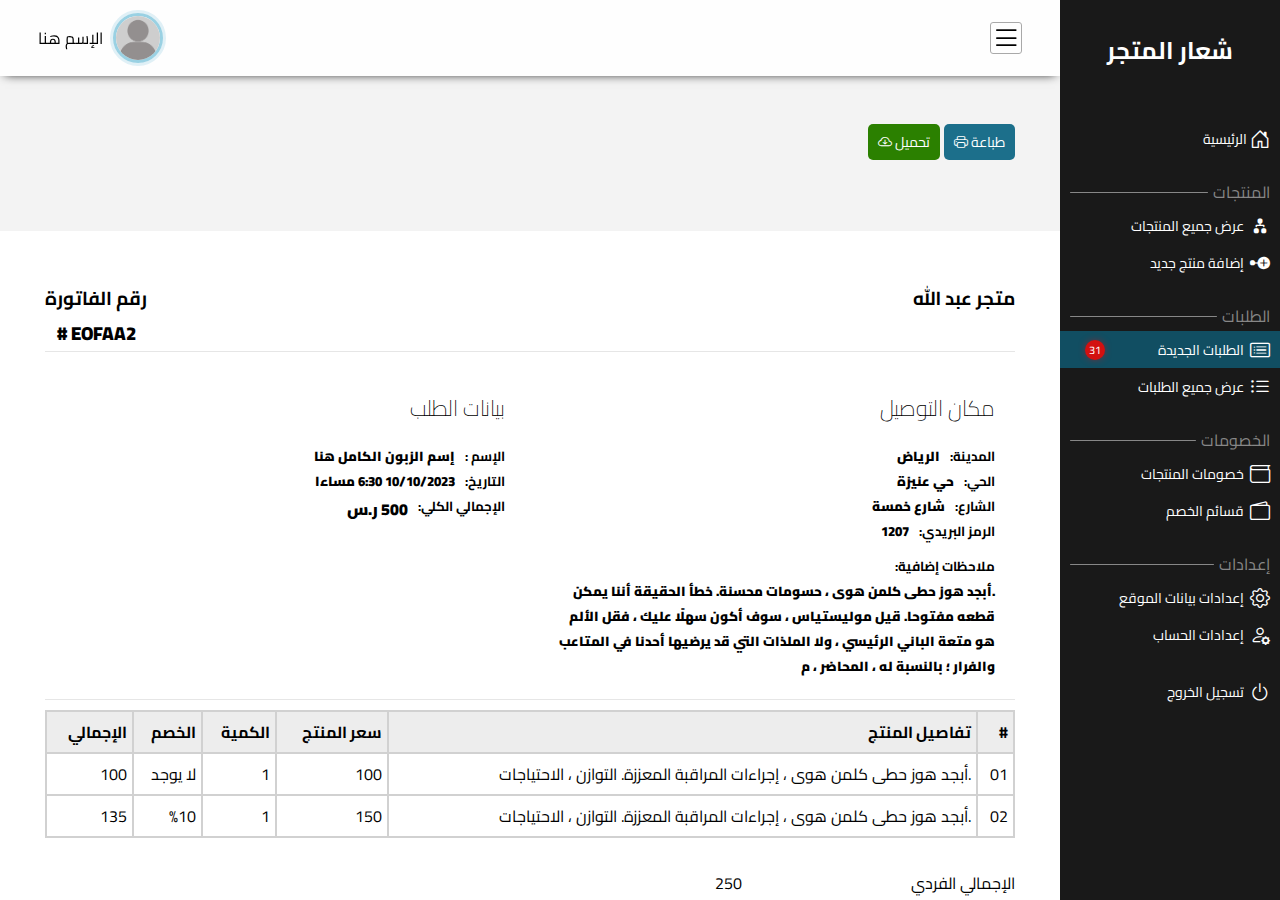
<file: invoice.html>
<!DOCTYPE html>
<html lang="ar" dir="rtl">
  <head>
    <meta charset="UTF-8" />
    <meta name="viewport" content="width=device-width, initial-scale=1.0" />
    <meta name="description" content="" />
    <meta name="keywords" content="" />
    <meta name="robots" content="index, follow" />
    <meta name="author" content="RamiAbdallah" />
    <meta name="theme-color" content="#1c6f8b" />
    <title></title>
    <!-- WEBSITE ICON -->
    <!-- <link
      rel="shortcut icon"
      href="./assets/images/fabric-flair-icon.png"
      type="image/x-icon" /> -->

    <!-- BOOTSTRAP ICONS -->
    <link
      rel="stylesheet"
      href="https://cdn.jsdelivr.net/npm/bootstrap-icons@1.11.1/font/bootstrap-icons.css" />

    <!-- GOOGLE FONT ARABIC CAIRO -->
    <link rel="preconnect" href="https://fonts.googleapis.com" />
    <link rel="preconnect" href="https://fonts.gstatic.com" crossorigin />
    <link
      href="https://fonts.googleapis.com/css2?family=Cairo&display=swap"
      rel="stylesheet" />

    <!-- CUSTOM SIDEBAR STYLES -->
    <link rel="stylesheet" href="./assets/css/sidebar.css" />
  </head>
  <body>
    <nav class="sidebar-wrapper noprint" id="sidebar">
      <section class="sidebar sidebar-info">
        <!-- <img src="./assets/images/LOGO.png" alt="Logo" />
         -->
        <h2>شعار المتجر</h2>
        <span class="btn-close-sidebar">X</span>
      </section>

      <section class="sidebar">
        <div class="sidebar-item">
          <a class="sidebar-link" href="./index.html">
            <i class="bi bi-house-door"></i> &nbsp;الرئيسية
          </a>
        </div>

        <div class="sidebar-item">
          <div class="group-title">
            <p>المنتجات</p>
            <div class="line"></div>
          </div>
          <div class="sub-links">
            <a class="sidebar-link" href="products.html">
              <i class="bi bi-diagram-2-fill"></i>&nbsp; عرض جميع المنتجات
            </a>
            <a class="sidebar-link" href="add-product.html">
              <i class="bi bi-node-plus-fill"></i>&nbsp; إضافة منتج جديد
            </a>
          </div>
        </div>

        <div class="sidebar-item">
          <div class="group-title">
            <p>الطلبات</p>
            <div class="line"></div>
          </div>
          <div class="sub-links">
            <a
              class="sidebar-link alertable active-link"
              href="new-orders.html"
              orders="31">
              <i class="bi bi-card-list"></i>&nbsp; الطلبات الجديدة
            </a>

            <a class="sidebar-link" href="orders.html">
              <i class="bi bi-list-ul"></i>&nbsp; عرض جميع الطلبات
            </a>
          </div>
        </div>

        <div class="sidebar-item">
          <div class="group-title">
            <p>الخصومات</p>
            <div class="line"></div>
          </div>
          <div class="sub-links">
            <a class="sidebar-link" href="proucts-discounts.html" orders="31">
              <i class="bi bi-wallet"></i>&nbsp; خصومات المنتجات
            </a>

            <a class="sidebar-link" href="coupons.html">
              <i class="bi bi-wallet2"></i>&nbsp; قسائم الخصم
            </a>
          </div>
        </div>

        <div class="sidebar-item">
          <div class="group-title">
            <p>إعدادات</p>
            <div class="line"></div>
          </div>
          <div class="sub-links">
            <a class="sidebar-link" href="settings.html">
              <i class="bi bi-gear"> </i>&nbsp; إعدادات بيانات الموقع
            </a>
            <a class="sidebar-link" href="profile.html">
              <i class="bi bi-person-gear"></i>&nbsp; إعدادات الحساب
            </a>
          </div>
        </div>

        <div class="sidebar-item">
          <form action="#" method="post" class="logout-form">
            <button type="submit" class="sidebar-link">
              <i class="bi bi-power"></i> &nbsp; تسجيل الخروج
            </button>
          </form>
        </div>
      </section>
    </nav>

    <main class="main-wrapper">
      <section class="navbar noprint">
        <div class="profile">
          <p>الإسم هنا</p>
          <img src="./assets/images/default.png" alt="profile-avatar" />
          <!-- <div class="alerts" alerts-no="7">
            <i class="bi bi-bell"></i>
          </div> -->
        </div>

        <div class="toggler" id="toggler">
          <i class="bi bi-list"></i>
        </div>
      </section>

      <section class="actions noprint">
        <a href="#" class="btn btn-primary" onclick="print();" id="print"
          >طباعة <i class="bi bi-printer"></i
        ></a>

        <a href="#" id="download" class="btn btn-success"
          >تحميل <i class="bi bi-cloud-arrow-down"></i
        ></a>
      </section>

      <section class="invoice">
        <h3>
          <p>متجر عبد الله</p>
          <p class="invoice-no">رقم الفاتورة <b>EOFAA2 #</b></p>
        </h3>

        <div class="four">
          <div class="part">
            <h4>مكان التوصيل</h4>
            <h5>
              <p>المدينة:</p>
              <b>الرياض</b>
            </h5>

            <h5>
              <p>الحي:</p>
              <b>حي عنيزة</b>
            </h5>

            <h5>
              <p>الشارع:</p>
              <b>شارع خمسة</b>
            </h5>

            <h5>
              <p>الرمز البريدي:</p>
              <b>1207</b>
            </h5>

            <h5 class="fc">
              <p>ملاحظات إضافية:</p>
              <b>
                .أبجد هوز حطى كلمن هوى ، حسومات محسنة. خطأ الحقيقة أننا يمكن
                قطعه مفتوحا. قيل موليستياس ، سوف أكون سهلًا عليك ، فقل الألم هو
                متعة الباني الرئيسي ، ولا الملذات التي قد يرضيها أحدنا في
                المتاعب والفرار ؛ بالنسبة له ، المحاضر ، م
              </b>
            </h5>
          </div>

          <div class="part">
            <h4>بيانات الطلب</h4>

            <h5>
              <p>الإسم :</p>
              <b>إسم الزبون الكامل هنا</b>
            </h5>
            <h5>
              <p>التاريخ:</p>
              <b>10/10/2023 6:30 مساءا</b>
            </h5>

            <h5>
              <p>الإجمالي الكلي:</p>
              <b class="total"> 500 <span>ر.س</span></b>
            </h5>
          </div>
        </div>

        <div class="invoice-table">
          <table>
            <tr>
              <th>#</th>
              <th>تفاصيل المنتج</th>
              <th>سعر المنتج</th>
              <th>الكمية</th>
              <th>الخصم</th>
              <th>الإجمالي</th>
            </tr>

            <tr>
              <td>01</td>
              <td>
                .أبجد هوز حطى كلمن هوى ، إجراءات المراقبة المعززة. التوازن ،
                الاحتياجات
              </td>
              <td>100</td>
              <td>1</td>
              <td>لا يوجد</td>
              <td>100</td>
            </tr>

            <tr>
              <td>02</td>
              <td>
                .أبجد هوز حطى كلمن هوى ، إجراءات المراقبة المعززة. التوازن ،
                الاحتياجات
              </td>
              <td>150</td>
              <td>1</td>
              <td>%10</td>
              <td>135</td>
            </tr>
          </table>
        </div>

        <div class="invoice-totals">
          <div class="subtotal">
            الإجمالي الفردي
            <span>250</span>
          </div>

          <div class="product-discounts">
            خصم المنتجات
            <span>15-</span>
          </div>

          <div class="coupon-discount">
            قسيمة خصم (CODEHERE)
            <span>20-</span>
          </div>

          <div class="total">
            الإجمالي الكلي (ر.س)
            <span>215</span>
          </div>
        </div>

        <div class="invoice-totals payment-info">
          بيانات الدفع
          <div class="subtotal">
            طريقة الدفع
            <span>VISA</span>
          </div>

          <div class="product-discounts">
            الإسم على البطاقة
            <span>ABDALLAH</span>
          </div>

          <div class="coupon-discount">
            رقم البطاقة
            <span>XXXX XXXX XXXX 1234</span>
          </div>

          <div class="total">
            الإجمالي الكلي (ر.س)
            <span>215</span>
          </div>
        </div>
      </section>
    </main>

    <section class="printable">
      <h3>
        <p>متجر عبد الله</p>
        <p class="invoice-no">رقم الفاتورة <b>EOFAA2 #</b></p>
      </h3>

      <div class="four">
        <div class="part">
          <h4>مكان التوصيل</h4>
          <h5>
            <p>المدينة:</p>
            <b>الرياض</b>
          </h5>

          <h5>
            <p>الحي:</p>
            <b>حي عنيزة</b>
          </h5>

          <h5>
            <p>الشارع:</p>
            <b>شارع خمسة</b>
          </h5>

          <h5>
            <p>الرمز البريدي:</p>
            <b>1207</b>
          </h5>

          <h5 class="fc">
            <p>ملاحظات إضافية:</p>
            <b>
              .أبجد هوز حطى كلمن هوى ، حسومات محسنة. خطأ الحقيقة أننا يمكن قطعه
              مفتوحا. قيل موليستياس ، سوف أكون سهلًا عليك ، فقل الألم هو متعة
              الباني الرئيسي ، ولا الملذات التي قد يرضيها أحدنا في المتاعب
              والفرار ؛ بالنسبة له ، المحاضر ، م
            </b>
          </h5>
        </div>

        <div class="part">
          <h4>بيانات الطلب</h4>

          <h5>
            <p>الإسم :</p>
            <b>إسم الزبون الكامل هنا</b>
          </h5>
          <h5>
            <p>التاريخ:</p>
            <b>10/10/2023 6:30 مساءا</b>
          </h5>

          <h5>
            <p>الإجمالي الكلي:</p>
            <b class="total"> 500 <span>ر.س</span></b>
          </h5>
        </div>
      </div>

      <div class="invoice-table">
        <table>
          <tr>
            <th>#</th>
            <th>تفاصيل المنتج</th>
            <th>سعر المنتج</th>
            <th>الكمية</th>
            <th>الخصم</th>
            <th>الإجمالي</th>
          </tr>

          <tr>
            <td>01</td>
            <td>
              .أبجد هوز حطى كلمن هوى ، إجراءات المراقبة المعززة. التوازن ،
              الاحتياجات
            </td>
            <td>100</td>
            <td>1</td>
            <td>لا يوجد</td>
            <td>100</td>
          </tr>

          <tr>
            <td>02</td>
            <td>
              .أبجد هوز حطى كلمن هوى ، إجراءات المراقبة المعززة. التوازن ،
              الاحتياجات
            </td>
            <td>150</td>
            <td>1</td>
            <td>%10</td>
            <td>135</td>
          </tr>
        </table>
      </div>

      <div class="invoice-totals">
        <div class="subtotal">
          الإجمالي الفردي
          <span>250</span>
        </div>

        <div class="product-discounts">
          خصم المنتجات
          <span>15-</span>
        </div>

        <div class="coupon-discount">
          قسيمة خصم (CODEHERE)
          <span>20-</span>
        </div>

        <div class="total">
          الإجمالي الكلي (ر.س)
          <span>215</span>
        </div>
      </div>

      <div class="invoice-totals payment-info">
        بيانات الدفع
        <div class="subtotal">
          طريقة الدفع
          <span>VISA</span>
        </div>

        <div class="product-discounts">
          الإسم على البطاقة
          <span>ABDALLAH</span>
        </div>

        <div class="coupon-discount">
          رقم البطاقة
          <span>XXXX XXXX XXXX 1234</span>
        </div>

        <div class="total">
          الإجمالي الكلي (ر.س)
          <span>215</span>
        </div>
      </div>
    </section>
    <script src="./assets/js/sidebar-js.js"></script>
  </body>
</html>
</file>
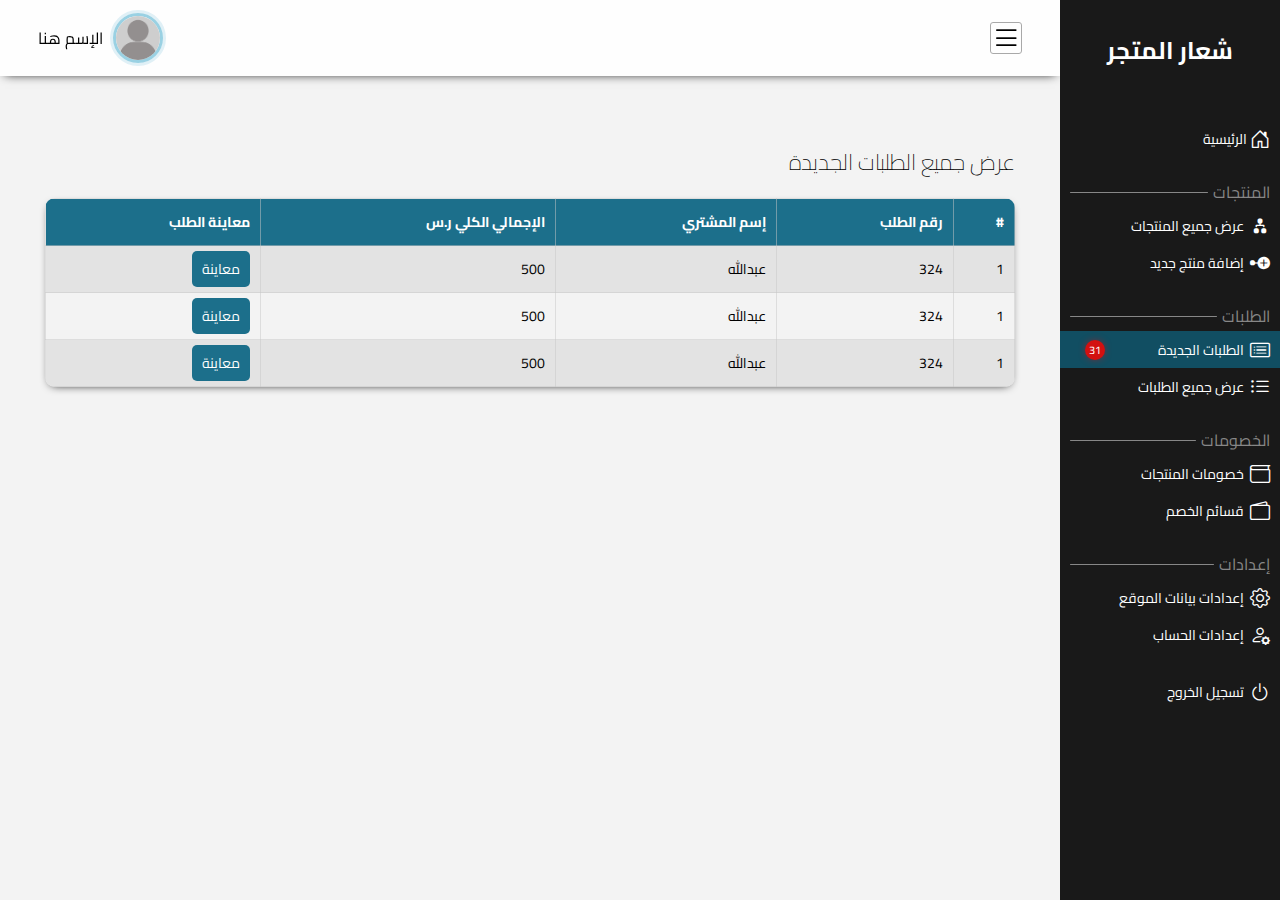
<file: new-orders.html>
<!DOCTYPE html>
<html lang="ar" dir="rtl">
  <head>
    <meta charset="UTF-8" />
    <meta name="viewport" content="width=device-width, initial-scale=1.0" />
    <meta name="description" content="" />
    <meta name="keywords" content="" />
    <meta name="robots" content="index, follow" />
    <meta name="author" content="RamiAbdallah" />
    <meta name="theme-color" content="#1c6f8b" />
    <title></title>
    <!-- WEBSITE ICON -->
    <!-- <link
      rel="shortcut icon"
      href="./assets/images/fabric-flair-icon.png"
      type="image/x-icon" /> -->

    <!-- BOOTSTRAP ICONS -->
    <link
      rel="stylesheet"
      href="https://cdn.jsdelivr.net/npm/bootstrap-icons@1.11.1/font/bootstrap-icons.css" />

    <!-- GOOGLE FONT ARABIC CAIRO -->
    <link rel="preconnect" href="https://fonts.googleapis.com" />
    <link rel="preconnect" href="https://fonts.gstatic.com" crossorigin />
    <link
      href="https://fonts.googleapis.com/css2?family=Cairo&display=swap"
      rel="stylesheet" />

    <!-- CUSTOM SIDEBAR STYLES -->
    <link rel="stylesheet" href="./assets/css/sidebar.css" />
  </head>
  <body>
    <nav class="sidebar-wrapper" id="sidebar">
      <section class="sidebar sidebar-info">
        <!-- <img src="./assets/images/LOGO.png" alt="Logo" />
         -->
        <h2>شعار المتجر</h2>
        <span class="btn-close-sidebar">X</span>
      </section>

      <section class="sidebar">
        <div class="sidebar-item">
          <a class="sidebar-link" href="./index.html">
            <i class="bi bi-house-door"></i> &nbsp;الرئيسية
          </a>
        </div>

        <div class="sidebar-item">
          <div class="group-title">
            <p>المنتجات</p>
            <div class="line"></div>
          </div>
          <div class="sub-links">
            <a class="sidebar-link" href="products.html">
              <i class="bi bi-diagram-2-fill"></i>&nbsp; عرض جميع المنتجات
            </a>
            <a class="sidebar-link" href="add-product.html">
              <i class="bi bi-node-plus-fill"></i>&nbsp; إضافة منتج جديد
            </a>
          </div>
        </div>

        <div class="sidebar-item">
          <div class="group-title">
            <p>الطلبات</p>
            <div class="line"></div>
          </div>
          <div class="sub-links">
            <a
              class="sidebar-link alertable active-link"
              href="new-orders.html"
              orders="31">
              <i class="bi bi-card-list"></i>&nbsp; الطلبات الجديدة
            </a>

            <a class="sidebar-link" href="orders.html">
              <i class="bi bi-list-ul"></i>&nbsp; عرض جميع الطلبات
            </a>
          </div>
        </div>

        <div class="sidebar-item">
          <div class="group-title">
            <p>الخصومات</p>
            <div class="line"></div>
          </div>
          <div class="sub-links">
            <a class="sidebar-link" href="proucts-discounts.html" orders="31">
              <i class="bi bi-wallet"></i>&nbsp; خصومات المنتجات
            </a>

            <a class="sidebar-link" href="coupons.html">
              <i class="bi bi-wallet2"></i>&nbsp; قسائم الخصم
            </a>
          </div>
        </div>

        <div class="sidebar-item">
          <div class="group-title">
            <p>إعدادات</p>
            <div class="line"></div>
          </div>
          <div class="sub-links">
            <a class="sidebar-link" href="settings.html">
              <i class="bi bi-gear"> </i>&nbsp; إعدادات بيانات الموقع
            </a>
            <a class="sidebar-link" href="profile.html">
              <i class="bi bi-person-gear"></i>&nbsp; إعدادات الحساب
            </a>
          </div>
        </div>

        <div class="sidebar-item">
          <form action="#" method="post" class="logout-form">
            <button type="submit" class="sidebar-link">
              <i class="bi bi-power"></i> &nbsp; تسجيل الخروج
            </button>
          </form>
        </div>
      </section>
    </nav>

    <main class="main-wrapper">
      <section class="navbar">
        <div class="profile">
          <p>الإسم هنا</p>
          <img src="./assets/images/default.png" alt="profile-avatar" />
          <!-- <div class="alerts" alerts-no="7">
            <i class="bi bi-bell"></i>
          </div> -->
        </div>

        <div class="toggler" id="toggler">
          <i class="bi bi-list"></i>
        </div>
      </section>

      <section class="best-seller">
        <h4>عرض جميع الطلبات الجديدة</h4>

        <div class="table-wrapper">
          <table class="dashboard-table">
            <tr class="table-header">
              <th>#</th>
              <th>رقم الطلب</th>
              <th>إسم المشتري</th>
              <th>الإجمالي الكلي <span>ر.س</span></th>
              <th>معاينة الطلب</th>
            </tr>

            <tr>
              <td>1</td>
              <td>324</td>
              <td>عبدالله</td>
              <td>500</td>
              <td>
                <a href="check-order.html" class="btn btn-primary">معاينة</a>
              </td>
            </tr>

            <tr>
              <td>1</td>
              <td>324</td>
              <td>عبدالله</td>
              <td>500</td>
              <td>
                <a href="check-order.html" class="btn btn-primary">معاينة</a>
              </td>
            </tr>

            <tr>
              <td>1</td>
              <td>324</td>
              <td>عبدالله</td>
              <td>500</td>
              <td>
                <a href="check-order.html" class="btn btn-primary">معاينة</a>
              </td>
            </tr>
          </table>
        </div>
        <!-- 
        <div class="flex-flow-section">
          <div class="card-wrapper">
            <div class="card">
              <img
                class="card-image"
                src="./assets/products/beauty-devices.jpg"
                width="100"
                alt="product" />
              <p class="rank">#1</p>
              <div class="card-info">
                <p>المبيعات</p>
                <p class="animat-number">1250</p>
              </div>
              <div class="card-info">
                <p>القيمة</p>
                <p>$<span class="animat-number">6350</span></p>
              </div>
            </div>
          </div>
        </div> -->
      </section>
    </main>

    <script src="./assets/js/sidebar-js.js"></script>
  </body>
</html>
</file>
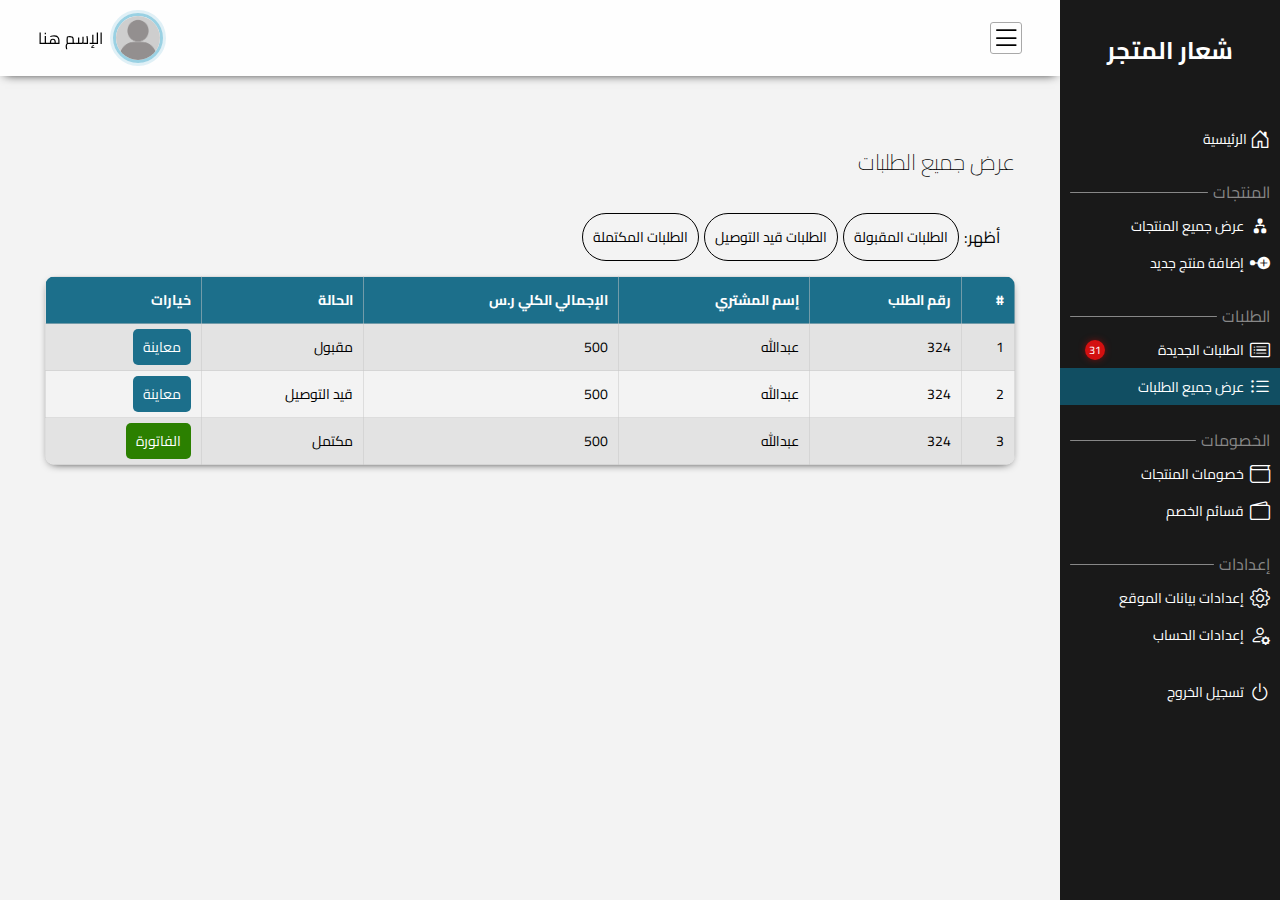
<file: orders.html>
<!DOCTYPE html>
<html lang="ar" dir="rtl">
  <head>
    <meta charset="UTF-8" />
    <meta name="viewport" content="width=device-width, initial-scale=1.0" />
    <meta name="description" content="" />
    <meta name="keywords" content="" />
    <meta name="robots" content="index, follow" />
    <meta name="author" content="RamiAbdallah" />
    <meta name="theme-color" content="#1c6f8b" />
    <title></title>
    <!-- WEBSITE ICON -->
    <!-- <link
      rel="shortcut icon"
      href="./assets/images/fabric-flair-icon.png"
      type="image/x-icon" /> -->

    <!-- BOOTSTRAP ICONS -->
    <link
      rel="stylesheet"
      href="https://cdn.jsdelivr.net/npm/bootstrap-icons@1.11.1/font/bootstrap-icons.css" />

    <!-- GOOGLE FONT ARABIC CAIRO -->
    <link rel="preconnect" href="https://fonts.googleapis.com" />
    <link rel="preconnect" href="https://fonts.gstatic.com" crossorigin />
    <link
      href="https://fonts.googleapis.com/css2?family=Cairo&display=swap"
      rel="stylesheet" />

    <!-- CUSTOM SIDEBAR STYLES -->
    <link rel="stylesheet" href="./assets/css/sidebar.css" />
  </head>
  <body>
    <nav class="sidebar-wrapper" id="sidebar">
      <section class="sidebar sidebar-info">
        <!-- <img src="./assets/images/LOGO.png" alt="Logo" />
         -->

        <h2>شعار المتجر</h2>
        <span class="btn-close-sidebar">X</span>
      </section>

      <section class="sidebar">
        <div class="sidebar-item">
          <a class="sidebar-link" href="./index.html">
            <i class="bi bi-house-door"></i> &nbsp;الرئيسية
          </a>
        </div>

        <div class="sidebar-item">
          <div class="group-title">
            <p>المنتجات</p>
            <div class="line"></div>
          </div>
          <div class="sub-links">
            <a class="sidebar-link" href="products.html">
              <i class="bi bi-diagram-2-fill"></i>&nbsp; عرض جميع المنتجات
            </a>
            <a class="sidebar-link" href="add-product.html">
              <i class="bi bi-node-plus-fill"></i>&nbsp; إضافة منتج جديد
            </a>
          </div>
        </div>

        <div class="sidebar-item">
          <div class="group-title">
            <p>الطلبات</p>
            <div class="line"></div>
          </div>
          <div class="sub-links">
            <a
              class="sidebar-link alertable"
              href="new-orders.html"
              orders="31">
              <i class="bi bi-card-list"></i>&nbsp; الطلبات الجديدة
            </a>

            <a class="sidebar-link active-link" href="orders.html">
              <i class="bi bi-list-ul"></i>&nbsp; عرض جميع الطلبات
            </a>
          </div>
        </div>

        <div class="sidebar-item">
          <div class="group-title">
            <p>الخصومات</p>
            <div class="line"></div>
          </div>
          <div class="sub-links">
            <a class="sidebar-link" href="proucts-discounts.html" orders="31">
              <i class="bi bi-wallet"></i>&nbsp; خصومات المنتجات
            </a>

            <a class="sidebar-link" href="coupons.html">
              <i class="bi bi-wallet2"></i>&nbsp; قسائم الخصم
            </a>
          </div>
        </div>

        <div class="sidebar-item">
          <div class="group-title">
            <p>إعدادات</p>
            <div class="line"></div>
          </div>
          <div class="sub-links">
            <a class="sidebar-link" href="settings.html">
              <i class="bi bi-gear"> </i>&nbsp; إعدادات بيانات الموقع
            </a>
            <a class="sidebar-link" href="profile.html">
              <i class="bi bi-person-gear"></i>&nbsp; إعدادات الحساب
            </a>
          </div>
        </div>

        <div class="sidebar-item">
          <form action="#" method="post" class="logout-form">
            <button type="submit" class="sidebar-link">
              <i class="bi bi-power"></i> &nbsp; تسجيل الخروج
            </button>
          </form>
        </div>
      </section>
    </nav>

    <main class="main-wrapper">
      <section class="navbar">
        <div class="profile">
          <p>الإسم هنا</p>
          <img src="./assets/images/default.png" alt="profile-avatar" />
          <!-- <div class="alerts" alerts-no="7">
            <i class="bi bi-bell"></i>
          </div> -->
        </div>

        <div class="toggler" id="toggler">
          <i class="bi bi-list"></i>
        </div>
      </section>

      <section class="best-seller">
        <h4>عرض جميع الطلبات</h4>

        <div class="filter-orders">
          أظهر:
          <span class="accepted">الطلبات المقبولة</span>
          <span class="delivering">الطلبات قيد التوصيل</span>
          <span class="completed">الطلبات المكتملة</span>
        </div>

        <div class="table-wrapper">
          <table class="dashboard-table">
            <tr class="table-header">
              <th>#</th>
              <th>رقم الطلب</th>
              <th>إسم المشتري</th>
              <th>الإجمالي الكلي <span>ر.س</span></th>
              <th>الحالة</th>
              <th>خيارات</th>
            </tr>

            <tr>
              <td>1</td>
              <td>324</td>
              <td>عبدالله</td>
              <td>500</td>
              <td>مقبول</td>
              <td>
                <a href="check-order.html" class="btn btn-primary">معاينة</a>
              </td>
            </tr>

            <tr>
              <td>2</td>
              <td>324</td>
              <td>عبدالله</td>
              <td>500</td>
              <td>قيد التوصيل</td>
              <td>
                <a href="check-order.html" class="btn btn-primary">معاينة</a>
              </td>
            </tr>

            <tr>
              <td>3</td>
              <td>324</td>
              <td>عبدالله</td>
              <td>500</td>
              <td>مكتمل</td>
              <td>
                <a href="invoice.html" class="btn btn-success">الفاتورة</a>
              </td>
            </tr>
          </table>
        </div>
      </section>
    </main>

    <script src="./assets/js/sidebar-js.js"></script>
  </body>
</html>
</file>
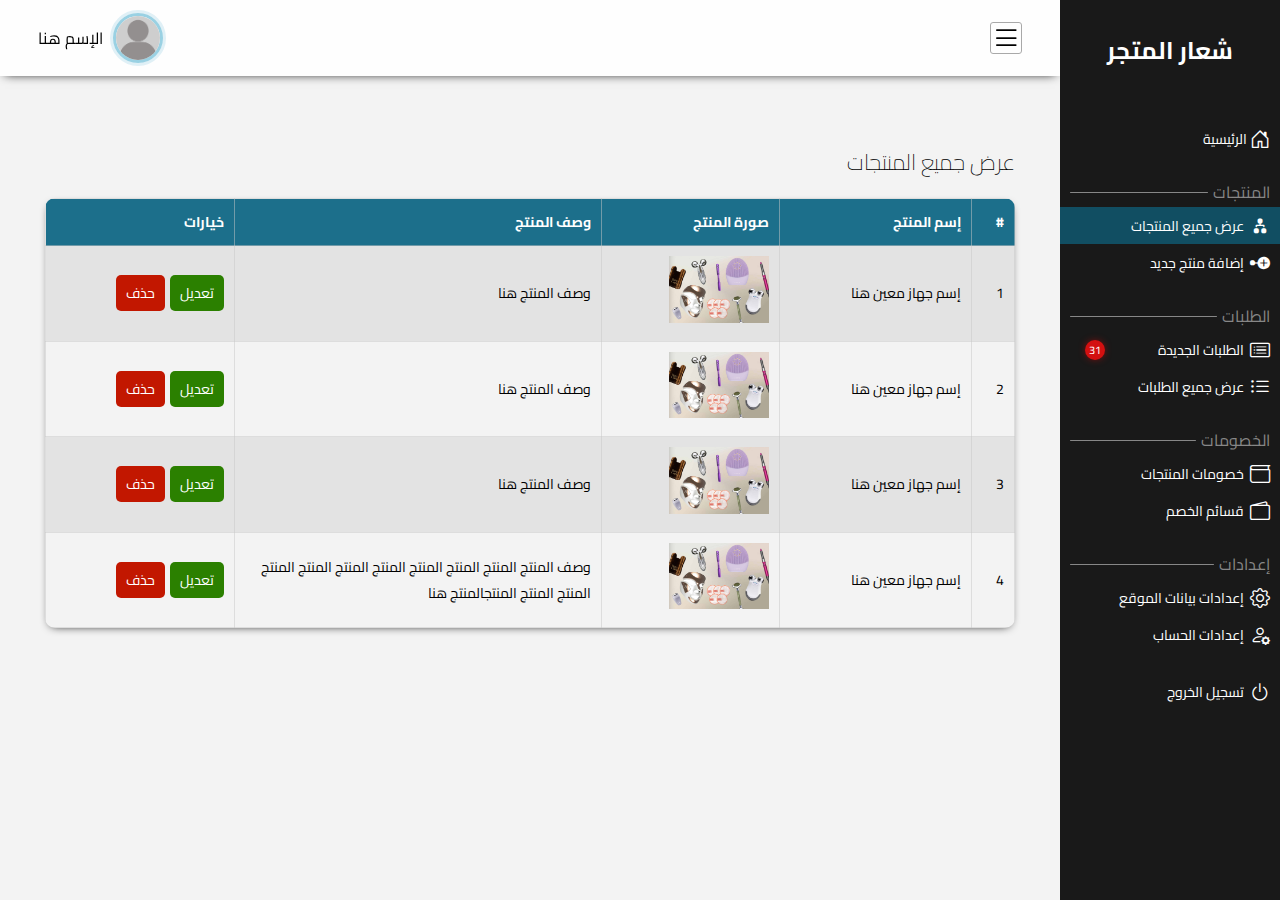
<file: products.html>
<!DOCTYPE html>
<html lang="ar" dir="rtl">
  <head>
    <meta charset="UTF-8" />
    <meta name="viewport" content="width=device-width, initial-scale=1.0" />
    <meta name="description" content="" />
    <meta name="keywords" content="" />
    <meta name="robots" content="index, follow" />
    <meta name="author" content="RamiAbdallah" />
    <meta name="theme-color" content="#1c6f8b" />
    <title>Abdallah store</title>
    <!-- WEBSITE ICON -->
    <!-- <link
      rel="shortcut icon"
      href="./assets/images/fabric-flair-icon.png"
      type="image/x-icon" /> -->

    <!-- BOOTSTRAP ICONS -->
    <link
      rel="stylesheet"
      href="https://cdn.jsdelivr.net/npm/bootstrap-icons@1.11.1/font/bootstrap-icons.css" />

    <!-- GOOGLE FONT ARABIC CAIRO -->
    <link rel="preconnect" href="https://fonts.googleapis.com" />
    <link rel="preconnect" href="https://fonts.gstatic.com" crossorigin />
    <link
      href="https://fonts.googleapis.com/css2?family=Cairo&display=swap"
      rel="stylesheet" />

    <!-- CUSTOM SIDEBAR STYLES -->
    <link rel="stylesheet" href="./assets/css/sidebar.css" />
  </head>
  <body>
    <nav class="sidebar-wrapper" id="sidebar">
      <section class="sidebar sidebar-info">
        <!-- <img src="./assets/images/LOGO.png" alt="Logo" />
         -->
        <h2>شعار المتجر</h2>
        <span class="btn-close-sidebar">X</span>
      </section>

      <section class="sidebar">
        <div class="sidebar-item">
          <a class="sidebar-link" href="./index.html">
            <i class="bi bi-house-door"></i> &nbsp;الرئيسية
          </a>
        </div>

        <div class="sidebar-item">
          <div class="group-title">
            <p>المنتجات</p>
            <div class="line"></div>
          </div>
          <div class="sub-links">
            <a class="sidebar-link active-link" href="products.html">
              <i class="bi bi-diagram-2-fill"></i>&nbsp; عرض جميع المنتجات
            </a>
            <a class="sidebar-link" href="add-product.html">
              <i class="bi bi-node-plus-fill"></i>&nbsp; إضافة منتج جديد
            </a>
          </div>
        </div>

        <div class="sidebar-item">
          <div class="group-title">
            <p>الطلبات</p>
            <div class="line"></div>
          </div>
          <div class="sub-links">
            <a
              class="sidebar-link alertable"
              href="new-orders.html"
              orders="31">
              <i class="bi bi-card-list"></i>&nbsp; الطلبات الجديدة
            </a>

            <a class="sidebar-link" href="orders.html">
              <i class="bi bi-list-ul"></i>&nbsp; عرض جميع الطلبات
            </a>
          </div>
        </div>

        <div class="sidebar-item">
          <div class="group-title">
            <p>الخصومات</p>
            <div class="line"></div>
          </div>
          <div class="sub-links">
            <a class="sidebar-link" href="proucts-discounts.html" orders="31">
              <i class="bi bi-wallet"></i>&nbsp; خصومات المنتجات
            </a>

            <a class="sidebar-link" href="coupons.html">
              <i class="bi bi-wallet2"></i>&nbsp; قسائم الخصم
            </a>
          </div>
        </div>

        <div class="sidebar-item">
          <div class="group-title">
            <p>إعدادات</p>
            <div class="line"></div>
          </div>
          <div class="sub-links">
            <a class="sidebar-link" href="settings.html">
              <i class="bi bi-gear"> </i>&nbsp; إعدادات بيانات الموقع
            </a>
            <a class="sidebar-link" href="profile.html">
              <i class="bi bi-person-gear"></i>&nbsp; إعدادات الحساب
            </a>
          </div>
        </div>

        <div class="sidebar-item">
          <form action="#" method="post" class="logout-form">
            <button type="submit" class="sidebar-link">
              <i class="bi bi-power"></i> &nbsp; تسجيل الخروج
            </button>
          </form>
        </div>
      </section>
    </nav>

    <main class="main-wrapper">
      <section class="navbar">
        <div class="profile">
          <p>الإسم هنا</p>
          <img src="./assets/images/default.png" alt="profile-avatar" />
          <!-- <div class="alerts" alerts-no="7">
            <i class="bi bi-bell"></i>
          </div> -->
        </div>

        <div class="toggler" id="toggler">
          <i class="bi bi-list"></i>
        </div>
      </section>

      <section class="best-seller">
        <h4>عرض جميع المنتجات</h4>

        <div class="table-wrapper">
          <table class="dashboard-table">
            <tr class="table-header">
              <th>#</th>
              <th>إسم المنتج</th>
              <th>صورة المنتج</th>
              <th>وصف المنتج</th>
              <th>خيارات</th>
            </tr>

            <tr>
              <td>1</td>
              <td>إسم جهاز معين هنا</td>
              <td>
                <img
                  src="./assets/products/beauty-devices.jpg"
                  alt="product-image"
                  width="100" />
              </td>
              <td>وصف المنتج هنا</td>
              <td>
                <div class="actions">
                  <a href="edit-product.html" class="btn btn-success">تعديل</a>
                  <form
                    action="#"
                    method="post"
                    onsubmit="return confirm('هل أنت متأكد من حذف هذا المنتج؟');">
                    <input type="submit" class="btn btn-danger" value="حذف" />
                  </form>
                </div>
              </td>
            </tr>

            <tr>
              <td>2</td>
              <td>إسم جهاز معين هنا</td>
              <td>
                <img
                  src="./assets/products/beauty-devices.jpg"
                  alt="product-image"
                  width="100" />
              </td>
              <td>وصف المنتج هنا</td>
              <td>
                <div class="actions">
                  <a href="edit-product.html" class="btn btn-success">تعديل</a>
                  <form
                    action="#"
                    method="post"
                    onsubmit="return confirm('هل أنت متأكد من حذف هذا المنتج؟');">
                    <input type="submit" class="btn btn-danger" value="حذف" />
                  </form>
                </div>
              </td>
            </tr>

            <tr>
              <td>3</td>
              <td>إسم جهاز معين هنا</td>
              <td>
                <img
                  src="./assets/products/beauty-devices.jpg"
                  alt="product-image"
                  width="100" />
              </td>
              <td>وصف المنتج هنا</td>
              <td>
                <div class="actions">
                  <a href="edit-product.html" class="btn btn-success">تعديل</a>
                  <form
                    action="#"
                    method="post"
                    onsubmit="return confirm('هل أنت متأكد من حذف هذا المنتج؟');">
                    <input type="submit" class="btn btn-danger" value="حذف" />
                  </form>
                </div>
              </td>
            </tr>

            <tr>
              <td>4</td>
              <td>إسم جهاز معين هنا</td>
              <td>
                <img
                  src="./assets/products/beauty-devices.jpg"
                  alt="product-image"
                  width="100" />
              </td>
              <td>
                وصف المنتج المنتج المنتج المنتج المنتج المنتج المنتج المنتج
                المنتج المنتج المنتجالمنتج هنا
              </td>
              <td>
                <div class="actions">
                  <a href="edit-product.html" class="btn btn-success">تعديل</a>
                  <form
                    action="#"
                    method="post"
                    onsubmit="return confirm('هل أنت متأكد من حذف هذا المنتج؟');">
                    <input type="submit" class="btn btn-danger" value="حذف" />
                  </form>
                </div>
              </td>
            </tr>
          </table>
        </div>
        <!-- 
        <div class="flex-flow-section">
          <div class="card-wrapper">
            <div class="card">
              <img
                class="card-image"
                src="./assets/products/beauty-devices.jpg"
                width="100"
                alt="product" />
              <p class="rank">#1</p>
              <div class="card-info">
                <p>المبيعات</p>
                <p class="animat-number">1250</p>
              </div>
              <div class="card-info">
                <p>القيمة</p>
                <p>$<span class="animat-number">6350</span></p>
              </div>
            </div>
          </div>
        </div> -->
      </section>
    </main>

    <!-- GO TO Top Of Page Button -->
    <!-- <button class="fixed-btn goup" id="goup">
      <i class="bi bi-arrow-up-square-fill"></i>
    </button> -->

    <script src="./assets/js/sidebar-js.js"></script>
  </body>
</html>
</file>
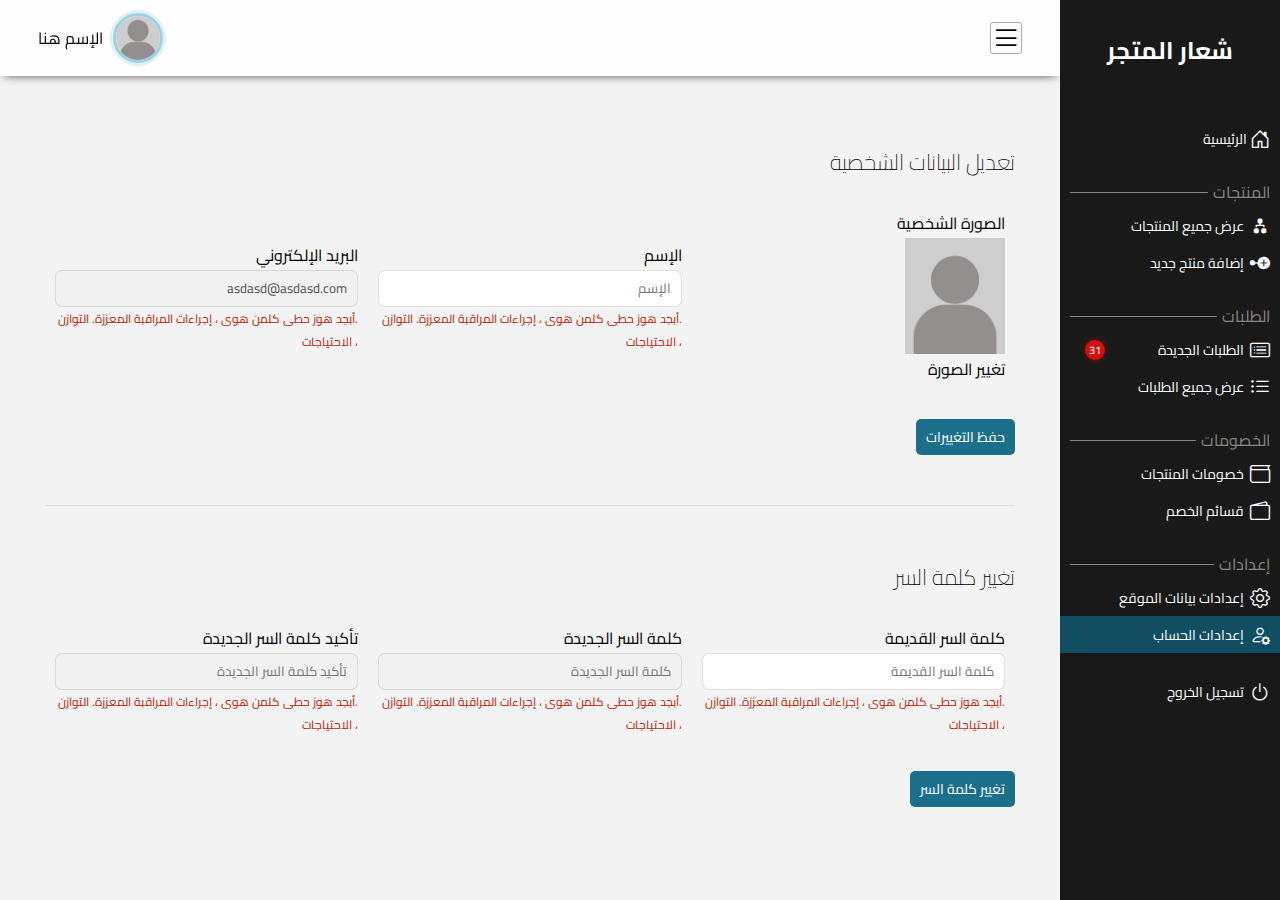
<file: profile.html>
<!DOCTYPE html>
<html lang="ar" dir="rtl">
  <head>
    <meta charset="UTF-8" />
    <meta name="viewport" content="width=device-width, initial-scale=1.0" />
    <meta name="description" content="" />
    <meta name="keywords" content="" />
    <meta name="robots" content="index, follow" />
    <meta name="author" content="RamiAbdallah" />
    <meta name="theme-color" content="#1c6f8b" />
    <title>Abdallah store</title>
    <!-- WEBSITE ICON -->
    <!-- <link
      rel="shortcut icon"
      href="./assets/images/fabric-flair-icon.png"
      type="image/x-icon" /> -->

    <!-- BOOTSTRAP ICONS -->
    <link
      rel="stylesheet"
      href="https://cdn.jsdelivr.net/npm/bootstrap-icons@1.11.1/font/bootstrap-icons.css" />

    <!-- GOOGLE FONT ARABIC CAIRO -->
    <link rel="preconnect" href="https://fonts.googleapis.com" />
    <link rel="preconnect" href="https://fonts.gstatic.com" crossorigin />
    <link
      href="https://fonts.googleapis.com/css2?family=Cairo&display=swap"
      rel="stylesheet" />

    <!-- CUSTOM SIDEBAR STYLES -->
    <link rel="stylesheet" href="./assets/css/sidebar.css" />
  </head>
  <body>
    <nav class="sidebar-wrapper" id="sidebar">
      <section class="sidebar sidebar-info">
        <!-- <img src="./assets/images/LOGO.png" alt="Logo" />
         -->
        <h2>شعار المتجر</h2>
        <span class="btn-close-sidebar">X</span>
      </section>

      <section class="sidebar">
        <div class="sidebar-item">
          <a class="sidebar-link" href="./index.html">
            <i class="bi bi-house-door"></i> &nbsp;الرئيسية
          </a>
        </div>

        <div class="sidebar-item">
          <div class="group-title">
            <p>المنتجات</p>
            <div class="line"></div>
          </div>
          <div class="sub-links">
            <a class="sidebar-link" href="products.html">
              <i class="bi bi-diagram-2-fill"></i>&nbsp; عرض جميع المنتجات
            </a>
            <a class="sidebar-link" href="add-product.html">
              <i class="bi bi-node-plus-fill"></i>&nbsp; إضافة منتج جديد
            </a>
          </div>
        </div>

        <div class="sidebar-item">
          <div class="group-title">
            <p>الطلبات</p>
            <div class="line"></div>
          </div>
          <div class="sub-links">
            <a
              class="sidebar-link alertable"
              href="new-orders.html"
              orders="31">
              <i class="bi bi-card-list"></i>&nbsp; الطلبات الجديدة
            </a>

            <a class="sidebar-link" href="orders.html">
              <i class="bi bi-list-ul"></i>&nbsp; عرض جميع الطلبات
            </a>
          </div>
        </div>

        <div class="sidebar-item">
          <div class="group-title">
            <p>الخصومات</p>
            <div class="line"></div>
          </div>
          <div class="sub-links">
            <a class="sidebar-link" href="proucts-discounts.html" orders="31">
              <i class="bi bi-wallet"></i>&nbsp; خصومات المنتجات
            </a>

            <a class="sidebar-link" href="coupons.html">
              <i class="bi bi-wallet2"></i>&nbsp; قسائم الخصم
            </a>
          </div>
        </div>

        <div class="sidebar-item">
          <div class="group-title">
            <p>إعدادات</p>
            <div class="line"></div>
          </div>
          <div class="sub-links">
            <a class="sidebar-link" href="settings.html">
              <i class="bi bi-gear"> </i>&nbsp; إعدادات بيانات الموقع
            </a>
            <a class="sidebar-link active-link" href="profile.html">
              <i class="bi bi-person-gear"></i>&nbsp; إعدادات الحساب
            </a>
          </div>
        </div>

        <div class="sidebar-item">
          <form action="#" method="post" class="logout-form">
            <button type="submit" class="sidebar-link">
              <i class="bi bi-power"></i> &nbsp; تسجيل الخروج
            </button>
          </form>
        </div>
      </section>
    </nav>

    <main class="main-wrapper">
      <section class="navbar">
        <div class="profile">
          <p>الإسم هنا</p>
          <img src="./assets/images/default.png" alt="profile-avatar" />
          <!-- <div class="alerts" alerts-no="7">
            <i class="bi bi-bell"></i>
          </div> -->
        </div>

        <div class="toggler" id="toggler">
          <i class="bi bi-list"></i>
        </div>
      </section>

      <section class="best-seller">
        <div class="add-form">
          <form
            action="#"
            method="post"
            class="dashboard-form"
            enctype="multipart/form-data">
            <div class="form-info">
              <h4>تعديل البيانات الشخصية</h4>
            </div>

            <div class="form-inputs flex-flow-section">
              <div class="input-field">
                <span>الصورة الشخصية</span>
                <img
                  src="./assets/images/default.png"
                  alt="avatar"
                  width="100" />
                <label for="avatar">تغيير الصورة</label>
                <input
                  type="file"
                  name="avatar"
                  id="avatar"
                  style="display: none" />

                <div id="image-holder"></div>
              </div>

              <div class="input-field">
                <label for="name">الإسم </label>
                <input
                  type="text"
                  name="name"
                  id="name"
                  placeholder="الإسم  " />
                <p class="error-field">
                  .أبجد هوز حطى كلمن هوى ، إجراءات المراقبة المعززة. التوازن ،
                  الاحتياجات
                </p>
              </div>

              <div class="input-field">
                <label for="email">البريد الإلكتروني </label>
                <input
                  type="email"
                  name="email"
                  id="email"
                  disabled
                  value="asdasd@asdasd.com" />
                <p class="error-field">
                  .أبجد هوز حطى كلمن هوى ، إجراءات المراقبة المعززة. التوازن ،
                  الاحتياجات
                </p>
              </div>
            </div>

            <div class="form-actions">
              <input
                type="submit"
                value="حفظ التغييرات"
                class="btn btn-primary" />
            </div>
          </form>
        </div>

        <div class="seperator"></div>

        <div class="add-form">
          <form action="#" method="post" class="dashboard-form">
            <div class="form-info">
              <h4>تغيير كلمة السر</h4>
            </div>

            <div class="form-inputs flex-flow-section">
              <div class="input-field">
                <label for="oldPassword">كلمة السر القديمة </label>
                <input
                  type="oldPassword"
                  name="oldPassword"
                  id="oldPassword"
                  placeholder="كلمة السر القديمة  " />
                <p class="error-field">
                  .أبجد هوز حطى كلمن هوى ، إجراءات المراقبة المعززة. التوازن ،
                  الاحتياجات
                </p>
              </div>

              <div class="input-field">
                <label for="newPassword">كلمة السر الجديدة </label>
                <input
                  type="newPassword"
                  name="newPassword"
                  id="newPassword"
                  disabled
                  placeholder="كلمة السر الجديدة" />
                <p class="error-field">
                  .أبجد هوز حطى كلمن هوى ، إجراءات المراقبة المعززة. التوازن ،
                  الاحتياجات
                </p>
              </div>

              <div class="input-field">
                <label for="confirmNewPassword">تأكيد كلمة السر الجديدة </label>
                <input
                  type="confirmNewPassword"
                  name="confirmNewPassword"
                  id="confirmNewPassword"
                  disabled
                  placeholder="تأكيد كلمة السر الجديدة " />
                <p class="error-field">
                  .أبجد هوز حطى كلمن هوى ، إجراءات المراقبة المعززة. التوازن ،
                  الاحتياجات
                </p>
              </div>
            </div>

            <div class="form-actions">
              <input
                type="submit"
                value="تغيير كلمة السر"
                class="btn btn-primary" />
            </div>
          </form>
        </div>
      </section>
    </main>

    <script src="./assets/js/sidebar-js.js"></script>
  </body>
</html>
</file>
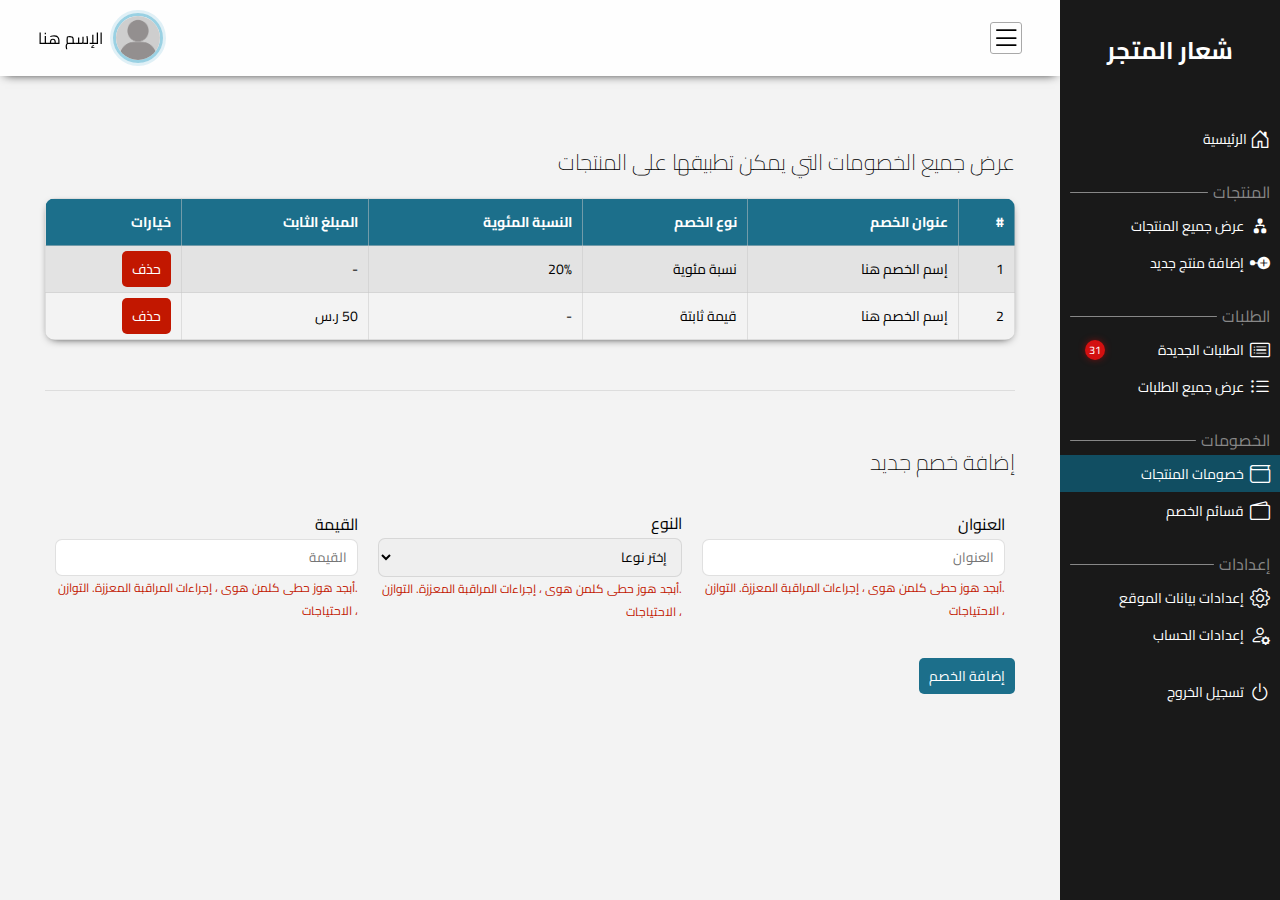
<file: proucts-discounts.html>
<!DOCTYPE html>
<html lang="ar" dir="rtl">
  <head>
    <meta charset="UTF-8" />
    <meta name="viewport" content="width=device-width, initial-scale=1.0" />
    <meta name="description" content="" />
    <meta name="keywords" content="" />
    <meta name="robots" content="index, follow" />
    <meta name="author" content="RamiAbdallah" />
    <meta name="theme-color" content="#1c6f8b" />
    <title>Abdallah store</title>
    <!-- WEBSITE ICON -->
    <!-- <link
      rel="shortcut icon"
      href="./assets/images/fabric-flair-icon.png"
      type="image/x-icon" /> -->

    <!-- BOOTSTRAP ICONS -->
    <link
      rel="stylesheet"
      href="https://cdn.jsdelivr.net/npm/bootstrap-icons@1.11.1/font/bootstrap-icons.css" />

    <!-- GOOGLE FONT ARABIC CAIRO -->
    <link rel="preconnect" href="https://fonts.googleapis.com" />
    <link rel="preconnect" href="https://fonts.gstatic.com" crossorigin />
    <link
      href="https://fonts.googleapis.com/css2?family=Cairo&display=swap"
      rel="stylesheet" />

    <!-- CUSTOM SIDEBAR STYLES -->
    <link rel="stylesheet" href="./assets/css/sidebar.css" />
  </head>
  <body>
    <nav class="sidebar-wrapper" id="sidebar">
      <section class="sidebar sidebar-info">
        <!-- <img src="./assets/images/LOGO.png" alt="Logo" />
         -->
        <h2>شعار المتجر</h2>
        <span class="btn-close-sidebar">X</span>
      </section>

      <section class="sidebar">
        <div class="sidebar-item">
          <a class="sidebar-link" href="./index.html">
            <i class="bi bi-house-door"></i> &nbsp;الرئيسية
          </a>
        </div>

        <div class="sidebar-item">
          <div class="group-title">
            <p>المنتجات</p>
            <div class="line"></div>
          </div>
          <div class="sub-links">
            <a class="sidebar-link" href="products.html">
              <i class="bi bi-diagram-2-fill"></i>&nbsp; عرض جميع المنتجات
            </a>
            <a class="sidebar-link" href="add-product.html">
              <i class="bi bi-node-plus-fill"></i>&nbsp; إضافة منتج جديد
            </a>
          </div>
        </div>

        <div class="sidebar-item">
          <div class="group-title">
            <p>الطلبات</p>
            <div class="line"></div>
          </div>
          <div class="sub-links">
            <a
              class="sidebar-link alertable"
              href="new-orders.html"
              orders="31">
              <i class="bi bi-card-list"></i>&nbsp; الطلبات الجديدة
            </a>

            <a class="sidebar-link" href="orders.html">
              <i class="bi bi-list-ul"></i>&nbsp; عرض جميع الطلبات
            </a>
          </div>
        </div>

        <div class="sidebar-item">
          <div class="group-title">
            <p>الخصومات</p>
            <div class="line"></div>
          </div>
          <div class="sub-links">
            <a
              class="sidebar-link active-link"
              href="proucts-discounts.html"
              orders="31">
              <i class="bi bi-wallet"></i>&nbsp; خصومات المنتجات
            </a>

            <a class="sidebar-link" href="coupons.html">
              <i class="bi bi-wallet2"></i>&nbsp; قسائم الخصم
            </a>
          </div>
        </div>

        <div class="sidebar-item">
          <div class="group-title">
            <p>إعدادات</p>
            <div class="line"></div>
          </div>
          <div class="sub-links">
            <a class="sidebar-link" href="settings.html">
              <i class="bi bi-gear"> </i>&nbsp; إعدادات بيانات الموقع
            </a>
            <a class="sidebar-link" href="profile.html">
              <i class="bi bi-person-gear"></i>&nbsp; إعدادات الحساب
            </a>
          </div>
        </div>

        <div class="sidebar-item">
          <form action="#" method="post" class="logout-form">
            <button type="submit" class="sidebar-link">
              <i class="bi bi-power"></i> &nbsp; تسجيل الخروج
            </button>
          </form>
        </div>
      </section>
    </nav>

    <main class="main-wrapper">
      <section class="navbar">
        <div class="profile">
          <p>الإسم هنا</p>
          <img src="./assets/images/default.png" alt="profile-avatar" />
          <!-- <div class="alerts" alerts-no="7">
            <i class="bi bi-bell"></i>
          </div> -->
        </div>

        <div class="toggler" id="toggler">
          <i class="bi bi-list"></i>
        </div>
      </section>

      <section class="best-seller">
        <h4>عرض جميع الخصومات التي يمكن تطبيقها على المنتجات</h4>

        <div class="table-wrapper">
          <table class="dashboard-table">
            <tr class="table-header">
              <th>#</th>
              <th>عنوان الخصم</th>
              <th>نوع الخصم</th>
              <th>النسبة المئوية</th>
              <th>المبلغ الثابت</th>
              <th>خيارات</th>
            </tr>

            <tr>
              <td>1</td>
              <td>إسم الخصم هنا</td>
              <td>نسبة مئوية</td>
              <td><span>20</span>%</td>
              <td>-</td>
              <td>
                <a href="#" class="btn btn-danger">حذف</a>
              </td>
            </tr>

            <tr>
              <td>2</td>
              <td>إسم الخصم هنا</td>
              <td>قيمة ثابتة</td>
              <td>-</td>
              <td><span>50</span> ر.س</td>
              <td>
                <a href="#" class="btn btn-danger">حذف</a>
              </td>
            </tr>
          </table>
        </div>

        <div class="seperator"></div>

        <div class="add-form">
          <form action="#" method="post" class="dashboard-form">
            <div class="form-info">
              <h4>إضافة خصم جديد</h4>
            </div>

            <div class="form-inputs flex-flow-section">
              <div class="input-field">
                <label for="title">العنوان </label>
                <input
                  type="text"
                  name="title"
                  id="title"
                  placeholder="العنوان " />
                <p class="error-field">
                  .أبجد هوز حطى كلمن هوى ، إجراءات المراقبة المعززة. التوازن ،
                  الاحتياجات
                </p>
              </div>

              <div class="input-field">
                <label for="discount_type">النوع </label>
                <select name="discount_type" id="discount_type">
                  <option value="">إختر نوعا</option>
                  <option value="fixed">قيمة ثابتة</option>
                  <option value="percent">نسبة مئوية</option>
                </select>
                <p class="error-field">
                  .أبجد هوز حطى كلمن هوى ، إجراءات المراقبة المعززة. التوازن ،
                  الاحتياجات
                </p>
              </div>

              <div class="input-field">
                <label for="value">القيمة </label>
                <input
                  type="number"
                  name="value"
                  id="value"
                  placeholder="القيمة " />
                <p class="error-field">
                  .أبجد هوز حطى كلمن هوى ، إجراءات المراقبة المعززة. التوازن ،
                  الاحتياجات
                </p>
              </div>
            </div>

            <div class="form-actions">
              <input
                type="submit"
                value="إضافة الخصم"
                class="btn btn-primary" />
            </div>
          </form>
        </div>
      </section>
    </main>

    <script src="./assets/js/sidebar-js.js"></script>
  </body>
</html>
</file>
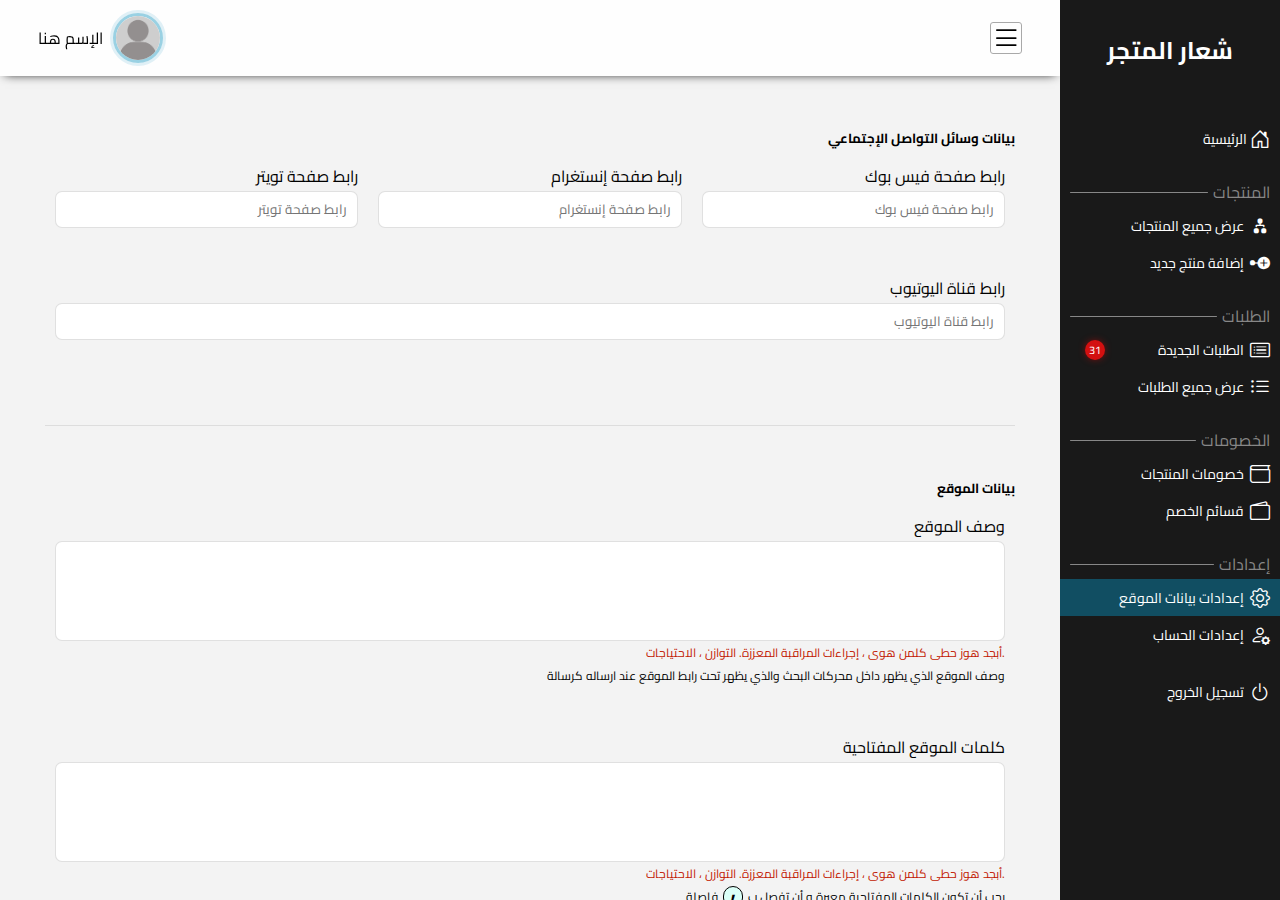
<file: settings.html>
<!DOCTYPE html>
<html lang="ar" dir="rtl">
  <head>
    <meta charset="UTF-8" />
    <meta name="viewport" content="width=device-width, initial-scale=1.0" />
    <meta name="description" content="" />
    <meta name="keywords" content="" />
    <meta name="robots" content="index, follow" />
    <meta name="author" content="RamiAbdallah" />
    <meta name="theme-color" content="#1c6f8b" />
    <title>Abdallah store</title>
    <!-- WEBSITE ICON -->
    <!-- <link
      rel="shortcut icon"
      href="./assets/images/fabric-flair-icon.png"
      type="image/x-icon" /> -->

    <!-- BOOTSTRAP ICONS -->
    <link
      rel="stylesheet"
      href="https://cdn.jsdelivr.net/npm/bootstrap-icons@1.11.1/font/bootstrap-icons.css" />

    <!-- GOOGLE FONT ARABIC CAIRO -->
    <link rel="preconnect" href="https://fonts.googleapis.com" />
    <link rel="preconnect" href="https://fonts.gstatic.com" crossorigin />
    <link
      href="https://fonts.googleapis.com/css2?family=Cairo&display=swap"
      rel="stylesheet" />

    <!-- CUSTOM SIDEBAR STYLES -->
    <link rel="stylesheet" href="./assets/css/sidebar.css" />
  </head>
  <body>
    <nav class="sidebar-wrapper" id="sidebar">
      <section class="sidebar sidebar-info">
        <!-- <img src="./assets/images/LOGO.png" alt="Logo" />
         -->
        <h2>شعار المتجر</h2>
        <span class="btn-close-sidebar">X</span>
      </section>

      <section class="sidebar">
        <div class="sidebar-item">
          <a class="sidebar-link" href="./index.html">
            <i class="bi bi-house-door"></i> &nbsp;الرئيسية
          </a>
        </div>

        <div class="sidebar-item">
          <div class="group-title">
            <p>المنتجات</p>
            <div class="line"></div>
          </div>
          <div class="sub-links">
            <a class="sidebar-link" href="products.html">
              <i class="bi bi-diagram-2-fill"></i>&nbsp; عرض جميع المنتجات
            </a>
            <a class="sidebar-link" href="add-product.html">
              <i class="bi bi-node-plus-fill"></i>&nbsp; إضافة منتج جديد
            </a>
          </div>
        </div>

        <div class="sidebar-item">
          <div class="group-title">
            <p>الطلبات</p>
            <div class="line"></div>
          </div>
          <div class="sub-links">
            <a
              class="sidebar-link alertable"
              href="new-orders.html"
              orders="31">
              <i class="bi bi-card-list"></i>&nbsp; الطلبات الجديدة
            </a>

            <a class="sidebar-link" href="orders.html">
              <i class="bi bi-list-ul"></i>&nbsp; عرض جميع الطلبات
            </a>
          </div>
        </div>

        <div class="sidebar-item">
          <div class="group-title">
            <p>الخصومات</p>
            <div class="line"></div>
          </div>
          <div class="sub-links">
            <a class="sidebar-link" href="proucts-discounts.html" orders="31">
              <i class="bi bi-wallet"></i>&nbsp; خصومات المنتجات
            </a>

            <a class="sidebar-link" href="coupons.html">
              <i class="bi bi-wallet2"></i>&nbsp; قسائم الخصم
            </a>
          </div>
        </div>

        <div class="sidebar-item">
          <div class="group-title">
            <p>إعدادات</p>
            <div class="line"></div>
          </div>
          <div class="sub-links">
            <a class="sidebar-link active-link" href="settings.html">
              <i class="bi bi-gear"> </i>&nbsp; إعدادات بيانات الموقع
            </a>
            <a class="sidebar-link" href="profile.html">
              <i class="bi bi-person-gear"></i>&nbsp; إعدادات الحساب
            </a>
          </div>
        </div>

        <div class="sidebar-item">
          <form action="#" method="post" class="logout-form">
            <button type="submit" class="sidebar-link">
              <i class="bi bi-power"></i> &nbsp; تسجيل الخروج
            </button>
          </form>
        </div>
      </section>
    </nav>

    <main class="main-wrapper">
      <section class="navbar">
        <div class="profile">
          <p>الإسم هنا</p>
          <img src="./assets/images/default.png" alt="profile-avatar" />
          <!-- <div class="alerts" alerts-no="7">
            <i class="bi bi-bell"></i>
          </div> -->
        </div>

        <div class="toggler" id="toggler">
          <i class="bi bi-list"></i>
        </div>
      </section>

      <section class="best-seller">
        <div class="add-form">
          <form action="#" method="post" class="dashboard-form">
            <div class="form-info"></div>

            <h5>بيانات وسائل التواصل الإجتماعي</h5>
            <div class="form-inputs flex-flow-section">
              <div class="input-field">
                <label for="facebook">رابط صفحة فيس بوك </label>
                <input
                  type="text"
                  name="facebook"
                  id="facebook"
                  placeholder="رابط صفحة فيس بوك " />
              </div>

              <div class="input-field">
                <label for="instagram">رابط صفحة إنستغرام </label>
                <input
                  type="text"
                  name="instagram"
                  id="instagram"
                  placeholder="رابط صفحة إنستغرام " />
              </div>

              <div class="input-field">
                <label for="twitter">رابط صفحة تويتر </label>
                <input
                  type="text"
                  name="twitter"
                  id="twitter"
                  placeholder="رابط صفحة تويتر " />
              </div>

              <div class="input-field">
                <label for="youtube">رابط قناة اليوتيوب </label>
                <input
                  type="text"
                  name="youtube"
                  id="youtube"
                  placeholder="رابط قناة اليوتيوب  " />
              </div>
            </div>

            <div class="seperator"></div>
            <h5>بيانات الموقع</h5>
            <div class="form-inputs">
              <div class="input-field">
                <label for="description">وصف الموقع</label>
                <textarea name="description" id="description"></textarea>
                <p class="error-field">
                  .أبجد هوز حطى كلمن هوى ، إجراءات المراقبة المعززة. التوازن ،
                  الاحتياجات
                </p>
                <div class="hint">
                  وصف الموقع الذي يظهر داخل محركات البحث والذي يظهر تحت رابط
                  الموقع عند ارساله كرسالة
                </div>
              </div>

              <div class="input-field">
                <label for="keywords">كلمات الموقع المفتاحية</label>
                <textarea name="keywords" id="keywords"></textarea>
                <p class="error-field">
                  .أبجد هوز حطى كلمن هوى ، إجراءات المراقبة المعززة. التوازن ،
                  الاحتياجات
                </p>
                <div class="hint">
                  يجب أن تكون الكلمات المفتاحية معبرة و أن تفصل ب
                  <span class="special">,</span>
                  فاصلة
                </div>
                <div class="hint">
                  الكلمات المفتاحية تفيد في تحسين ظهور الموقع للزبائن
                </div>
              </div>
            </div>

            <div class="seperator"></div>
            <h5>بيانات التواصل</h5>
            <div class="form-inputs flex-flow-section">
              <div class="input-field">
                <label for="location">الموقع الجغرافي </label>
                <input
                  type="text"
                  name="location"
                  id="location"
                  placeholder="الموقع الجغرافي  " />
              </div>

              <div class="input-field">
                <label for="email">البريد الإلكتروني </label>
                <input
                  type="email"
                  name="email"
                  id="email"
                  placeholder="البريد الإلكتروني  " />
              </div>

              <div class="input-field">
                <label for="phone">رقم الهاتف </label>
                <input
                  type="tel"
                  name="phone"
                  id="phone"
                  placeholder="رقم الهاتف  " />
              </div>
            </div>

            <div class="form-actions">
              <input
                type="submit"
                value="حفظ التغييرات"
                class="btn btn-primary" />
            </div>
          </form>
        </div>
      </section>
    </main>

    <script src="./assets/js/sidebar-js.js"></script>
  </body>
</html>
</file>
<file: assets/css/sidebar.css>
:root {
  --black-color: rgb(25, 25, 25);
  --black-hover-color: rgb(40, 40, 40);
  --red-color: rgb(194, 23, 0);
  --red-hover-color: rgb(145, 17, 0);
  --green-color: rgb(43, 128, 0);
  --green-hover-color: rgb(35, 106, 0);
  --accent-color: #1c6f8b;
  --accent-hover-color: #114e62;
  --accent-active-link: #114e62;
  --group-info: rgb(135 135 135);
  --seperator-color: rgba(200, 200, 200, 0.5);
  --sidebar-width: 220px;
  --square-item-width: 220px;
  --main-bg-color: #f3f3f3;
  --main-element-shadow: 0px 3px 10px -5px;
  --main-element-radius: 15px;
  --main-element-background: #fdfdfd;
}

* {
  margin: 0;
  padding: 0;
  box-sizing: border-box;
  font-family: "Cairo", sans-serif !important;
}

.btn {
  padding: 5px 10px;
  text-decoration: none;
  border: 0;
  border-radius: 5px;
  cursor: pointer;
  font-size: 14px;
  color: white;
}

.btn-primary {
  background-color: var(--accent-color);
}
.btn-primary:hover {
  background-color: var(--accent-hover-color);
}

.btn-black {
  background-color: var(--black-color);
}
.btn-black:hover {
  background-color: var(--black-hover-color);
}

.btn-danger {
  background-color: var(--red-color);
}
.btn-danger:hover {
  background-color: var(--red-hover-color);
}

.btn-success {
  background-color: var(--green-color);
}
.btn-success:hover {
  background-color: var(--green-hover-color);
}

body {
  max-width: 100vw;
  height: 100vh;
  overflow: hidden;
  display: flex;
}

.sidebar-wrapper {
  transition: width 0.5s ease;
  height: 100%;
  background-color: var(--black-color);
  overflow: hidden;
  overflow-y: auto;
  /* width */
  /* Track */
  /* Handle */
  /* Handle on hover */
}
.sidebar-wrapper::-webkit-scrollbar {
  width: 5px;
}
.sidebar-wrapper::-webkit-scrollbar-track {
  background: transparent;
}
.sidebar-wrapper::-webkit-scrollbar-thumb {
  background: var(--accent-color);
  border-radius: 5px;
}
.sidebar-wrapper::-webkit-scrollbar-thumb:hover {
  background: #555;
}
.sidebar-wrapper .sidebar-info {
  height: 100px;
  overflow: hidden;
  display: flex;
  align-items: center;
  justify-content: center;
}
.sidebar-wrapper .sidebar-info img {
  width: 100%;
  height: 100%;
  -o-object-fit: contain;
     object-fit: contain;
}
.sidebar-wrapper .sidebar-info h2 {
  color: white;
  width: 100%;
  text-align: center;
  padding: 10px 0px;
}
.sidebar-wrapper .sidebar {
  width: var(--sidebar-width);
}
.sidebar-wrapper .sidebar .sidebar-item {
  margin: 20px 0px;
}
.sidebar-wrapper .sidebar .sidebar-item .group-title {
  padding: 0px 10px;
  display: flex;
  justify-content: start;
  align-items: center;
  gap: 5px;
}
.sidebar-wrapper .sidebar .sidebar-item .group-title p {
  color: var(--group-info);
}
.sidebar-wrapper .sidebar .sidebar-item .group-title .line {
  width: 100%;
  height: 1px;
  background: var(--group-info);
  border-radius: 5px;
}
.sidebar-wrapper .sidebar .sidebar-item .sidebar-link {
  display: flex;
  align-items: center;
  justify-content: start;
  width: 100%;
  padding: 0px 10px;
  text-decoration: none;
  color: white;
  font-size: 14px;
  position: relative;
  background: transparent;
  border: 0;
  text-align: right;
  cursor: pointer;
  z-index: 0;
}
.sidebar-wrapper .sidebar .sidebar-item .sidebar-link::after {
  content: "";
  position: absolute;
  top: 0;
  left: 0;
  background-color: var(--accent-color);
  width: 100%;
  height: 100%;
  z-index: -1;
  transition: transform 0.3s ease;
  transform-origin: left;
  transform: scaleX(0);
}
.sidebar-wrapper .sidebar .sidebar-item .sidebar-link i {
  font-size: 20px;
}
.sidebar-wrapper .sidebar .sidebar-item .sidebar-link:hover::after {
  transform-origin: right;
  transform: scaleX(1);
}
.sidebar-wrapper .sidebar .sidebar-item .alertable::before {
  content: attr(orders);
  width: 20px;
  height: 20px;
  background-color: #d31010;
  color: white;
  top: 50%;
  left: 25px;
  position: absolute;
  display: flex;
  justify-content: center;
  align-items: center;
  border-radius: 50%;
  transform: translateY(-50%);
  font-size: 11px;
  box-shadow: 0px 0px 10px -3px red;
  animation-name: alertable;
  animation-duration: 2s;
  animation-timing-function: linear;
  animation-fill-mode: forwards;
  animation-iteration-count: infinite;
  animation-direction: alternate;
}
@keyframes alertable {
  0%, 100% {
    background-color: #d31010;
    box-shadow: 0px 0px 10px -3px red;
  }
  50% {
    background-color: #ff1515;
    box-shadow: 0px 0px 10px 3px red;
  }
}
.sidebar-wrapper .sidebar .sidebar-item .sub-links {
  display: flex;
  flex-direction: column;
}
.sidebar-wrapper .sidebar .sidebar-item .active-link {
  color: white;
  background-color: var(--accent-active-link);
}
.sidebar-wrapper .sidebar .sidebar-item .active-link:hover {
  background-color: var(--accent-active-link);
}

@media only screen and (min-width: 750px) {
  .sidebar-wrapper {
    width: var(--sidebar-width);
  }
  .inactive-sidebar {
    width: 0px;
  }
  .active-sidebar {
    width: var(--sidebar-width);
  }
}
.btn-close-sidebar {
  display: none;
}

@media only screen and (max-width: 750px) {
  .sidebar-wrapper {
    position: fixed;
    z-index: 1000;
  }
  .btn-close-sidebar {
    display: block;
    background-color: white;
    color: black;
    width: 40px;
    height: 30px;
    display: flex;
    justify-content: center;
    align-items: center;
    border-radius: 5px;
    font-size: 20px;
    cursor: pointer;
    margin: 0px 10px;
    font-weight: 900;
  }
  .inactive-sidebar {
    width: 0px;
  }
  .active-sidebar {
    width: var(--sidebar-width);
  }
}
.main-wrapper {
  width: calc(100vw - var(--sidebar-width));
  height: 100vh;
  flex: 1;
  overflow: auto;
  padding-bottom: 50px;
  background-color: var(--main-bg-color);
  /* width */
  /* Track */
  /* Handle */
  /* Handle on hover */
}
.main-wrapper::-webkit-scrollbar {
  width: 5px;
}
.main-wrapper::-webkit-scrollbar-track {
  background: transparent;
}
.main-wrapper::-webkit-scrollbar-thumb {
  background: var(--accent-color);
  border-radius: 5px;
}
.main-wrapper::-webkit-scrollbar-thumb:hover {
  background: #555;
}
.main-wrapper .order-header {
  display: flex;
  justify-content: space-between;
  background: #e8e8e8;
  padding: 10px;
  border-radius: 10px;
}
.main-wrapper .order-info {
  display: flex;
  padding: 10px;
  gap: 10px;
  margin: 10px 0px;
  flex-flow: row wrap;
}
.main-wrapper .order-info .order-totals {
  width: 320px;
  display: flex;
  flex-direction: column;
  gap: 10px;
  padding: 10px;
  background: #eaeaea;
  border-radius: 10px;
}
.main-wrapper .order-info .order-totals div {
  padding: 10px;
  display: flex;
  justify-content: space-between;
  background: #ddd;
  align-items: center;
  font-size: 14px;
}
.main-wrapper .order-info .order-totals .total {
  font-weight: 700;
  font-size: 16px;
}
.main-wrapper .order-info .order-customer {
  background: #f7f7f7;
  width: 320px;
  padding: 10px;
  border-radius: 10px;
}
.main-wrapper .order-info .order-customer .profile {
  display: flex;
  gap: 2px;
}
.main-wrapper .order-info .order-customer .profile .info {
  display: flex;
  flex-direction: column;
}
.main-wrapper .order-info .order-customer i {
  color: var(--accent-color);
}
.main-wrapper .order-info .order-customer .contact {
  display: flex;
  flex-direction: column;
}
.main-wrapper .order-info .order-customer .location p {
  color: var(--accent-color);
}
.main-wrapper .order-info .order-customer .location p span {
  color: black;
}
.main-wrapper .filter-orders {
  padding: 15px;
  display: flex;
  flex-flow: row wrap;
  gap: 5px;
  align-items: center;
}
.main-wrapper .filter-orders span {
  padding: 10px;
  border: 1px solid;
  border-radius: 40px;
  cursor: pointer;
  font-size: 14px;
  text-align: center;
}
.main-wrapper .filter-orders .accepted:hover {
  background-color: rgb(255, 255, 117);
}
.main-wrapper .filter-orders .accepted-active {
  background-color: rgb(255, 255, 117);
}
.main-wrapper .filter-orders .delivering:hover {
  background-color: rgb(104, 180, 255);
}
.main-wrapper .filter-orders .delivering-active {
  background-color: rgb(104, 180, 255);
}
.main-wrapper .filter-orders .completed:hover {
  background-color: rgb(49, 224, 90);
}
.main-wrapper .filter-orders .completed-active {
  background-color: rgb(49, 224, 90);
}
.main-wrapper section {
  padding: 50px 45px;
}
.main-wrapper section h4 {
  margin: 15px 0px;
  font-weight: 100;
  font-size: 22px;
}
.main-wrapper .navbar {
  height: 50px;
  display: flex;
  justify-content: space-between;
  align-items: center;
  flex-direction: row-reverse;
  overflow: hidden;
  position: sticky;
  top: 0;
  z-index: 100;
  background: rgba(255, 255, 255, 0.9);
  padding: 38px;
  box-shadow: var(--main-element-shadow);
  -webkit-backdrop-filter: blur(5px);
          backdrop-filter: blur(5px);
}
.main-wrapper .navbar .profile {
  display: flex;
  align-items: center;
  justify-content: center;
  flex-direction: row-reverse;
  gap: 10px;
}
.main-wrapper .navbar .profile img {
  width: 50px;
  height: 50px;
  border-radius: 50%;
  border: 3px solid rgba(54, 163, 199, 0.5);
  -o-object-fit: cover;
     object-fit: cover;
  outline: 3px solid rgba(54, 163, 199, 0.15);
}
.main-wrapper .navbar .profile .alerts {
  width: 30px;
  height: 30px;
  display: flex;
  justify-content: center;
  align-items: center;
  font-size: 25px;
  margin: 0px 10px;
  position: relative;
  cursor: pointer;
}
.main-wrapper .navbar .profile .alerts::after {
  content: attr(alerts-no);
  position: absolute;
  width: 15px;
  height: 15px;
  color: white;
  background-color: red;
  font-size: 14px;
  display: flex;
  justify-content: center;
  align-items: center;
  border-radius: 50%;
  top: 0;
  left: 0;
  font-style: initial;
}
.main-wrapper .navbar .profile .alerts:hover::after {
  background-color: rgb(206, 16, 16);
}
.main-wrapper .navbar .toggler i {
  display: flex;
  font-size: 30px;
  border: 1px solid darkgrey;
  border-radius: 3px;
  cursor: pointer;
  position: relative;
  transition: all 0.3s ease;
}
.main-wrapper .navbar .toggler i:after {
  content: "";
  background-color: var(--accent-color);
  position: absolute;
  top: 0;
  left: 0;
  width: 100%;
  transition: transform 0.5s ease;
  height: 100%;
  z-index: -1;
  transform-origin: right;
  transform: scaleX(0);
}
.main-wrapper .navbar .toggler i:hover {
  color: white;
}
.main-wrapper .navbar .toggler i:hover:after {
  transform-origin: left;
  transform: scaleX(1);
}
.main-wrapper .flex-flow-section {
  display: flex;
  justify-content: center;
  align-items: center;
  flex-flow: row wrap;
}
.main-wrapper .flex-flow-section .fixed-wrapper {
  padding: 15px;
  width: var(--square-item-width);
  height: var(--square-item-width);
  flex-grow: 1;
}
.main-wrapper .flex-flow-section .fixed-wrapper .item {
  width: 100%;
  height: 100%;
  background: var(--main-element-background);
  border-radius: var(--main-element-radius);
  box-shadow: var(--main-element-shadow);
  display: flex;
  justify-content: center;
  align-items: center;
  flex-direction: column;
}
.main-wrapper .flex-flow-section .fixed-wrapper .item i {
  font-size: 50px;
  display: flex;
  color: var(--accent-color);
}
.main-wrapper .flex-flow-section .fixed-wrapper .item span {
  font-size: 30px;
  color: var(--accent-color);
}
.main-wrapper .flex-flow-section .fixed-wrapper .item .big-font {
  font-size: 25px;
}
.main-wrapper .flex-flow-section .card-wrapper {
  width: clamp(300px, 50%, 330px);
  padding: 15px;
}
.main-wrapper .flex-flow-section .card-wrapper .card {
  width: 100%;
  height: 100%;
  border-radius: var(--main-element-radius);
  box-shadow: var(--main-element-shadow);
  overflow: hidden;
  position: relative;
}
.main-wrapper .flex-flow-section .card-wrapper .card img {
  width: 100%;
  height: 175px;
  -o-object-fit: cover;
     object-fit: cover;
}
.main-wrapper .flex-flow-section .card-wrapper .card .rank {
  position: absolute;
  top: 0;
  right: 0;
  background: var(--accent-color);
  color: white;
  padding: 0px 15px;
  font-size: 22px;
  font-weight: 500;
  border-bottom-left-radius: 10px;
}
.main-wrapper .flex-flow-section .card-wrapper .card .card-info {
  display: flex;
  gap: 10px;
  padding: 0px 10px;
}
.main-wrapper .table-wrapper {
  width: 100%;
  overflow: auto;
  display: flex;
  box-shadow: var(--main-element-shadow);
  border-radius: 10px;
  /* width */
  /* Track */
  /* Handle */
  /* Handle on hover */
}
.main-wrapper .table-wrapper::-webkit-scrollbar {
  width: 5px;
  height: 6px;
}
.main-wrapper .table-wrapper::-webkit-scrollbar-track {
  background: transparent;
}
.main-wrapper .table-wrapper::-webkit-scrollbar-thumb {
  background: var(--accent-color);
  border-radius: 5px;
}
.main-wrapper .table-wrapper::-webkit-scrollbar-thumb:hover {
  background: #555;
}
.main-wrapper .table-wrapper .dashboard-table {
  min-width: -moz-max-content;
  min-width: max-content;
  flex: 1;
  border-collapse: collapse;
}
.main-wrapper .table-wrapper .dashboard-table .table-header {
  background-color: var(--accent-color);
  color: white;
}
.main-wrapper .table-wrapper .dashboard-table td,
.main-wrapper .table-wrapper .dashboard-table th {
  border: 1px solid var(--seperator-color);
  padding: 10px;
  max-width: 250px;
  font-size: 14px;
  text-align: right;
}
.main-wrapper .table-wrapper .dashboard-table .actions {
  display: flex;
  gap: 5px;
}
.main-wrapper .table-wrapper .dashboard-table tr:nth-child(even) {
  background-color: #e3e3e3;
}
.main-wrapper .invoice-actions {
  margin: 30px 0px;
}
.main-wrapper .invoice {
  background: white;
  margin: 25px 0px;
}
.main-wrapper .invoice h3 {
  width: 100%;
  display: flex;
  justify-content: space-between;
  border-bottom: 1px solid #e6e6e6;
}
.main-wrapper .invoice h3 .invoice-no {
  display: flex;
  flex-direction: column;
  align-items: center;
}
.main-wrapper .invoice .four {
  display: flex;
  flex-flow: row wrap;
  gap: 10px;
  border-bottom: 1px solid #e6e6e6;
  margin: 10px 0px;
}
.main-wrapper .invoice .four .part {
  min-width: 300px;
  flex: 1;
  padding: 10px 20px;
}
.main-wrapper .invoice .four h5 {
  display: flex;
  gap: 10px;
}
.main-wrapper .invoice .four h5 .total {
  font-size: 16px;
  font-weight: bolder;
}
.main-wrapper .invoice .four .fc {
  flex-direction: column;
  gap: 0;
  margin: 10px 0px;
}
.main-wrapper .invoice .invoice-table table {
  border-collapse: collapse;
  width: 100%;
}
.main-wrapper .invoice .invoice-table th,
.main-wrapper .invoice .invoice-table td {
  padding: 5px;
  border: 2px solid rgb(209, 209, 209);
  text-align: right;
}
.main-wrapper .invoice .invoice-table th {
  background: #ededed;
}
.main-wrapper .invoice .invoice-totals {
  margin: 30px 0px;
  width: 300px;
}
.main-wrapper .invoice .invoice-totals div {
  display: flex;
  justify-content: space-between;
  margin: 8px 0px;
}
.main-wrapper .invoice .payment-info {
  color: gray;
}
.main-wrapper .dashboard-form .form-inputs {
  justify-content: start;
  align-items: center;
}
.main-wrapper .dashboard-form .form-inputs .input-field {
  margin-bottom: 25px;
  display: flex;
  justify-content: center;
  align-items: start;
  flex-direction: column;
  flex: 1;
  min-width: 300px;
  padding: 10px;
}
.main-wrapper .dashboard-form .form-inputs .input-field .pictures-droparea {
  width: 100%;
  display: flex;
  justify-content: center;
  align-items: center;
  flex-direction: column;
  background: #e3e3e3;
  color: #393939;
  padding: 10px;
  border-radius: 10px;
  height: 150px;
  cursor: pointer;
  margin: 10px 0px;
}
.main-wrapper .dashboard-form .form-inputs .input-field .pictures-droparea i {
  font-size: 35px;
}
.main-wrapper .dashboard-form .form-inputs .input-field .pictures-droparea:hover {
  color: #555555;
}
.main-wrapper .dashboard-form .form-inputs .input-field .drag-over {
  border: 2px solid var(--accent-color);
  border-style: dashed;
  color: var(--accent-color);
  background: #f1f1f1;
}
.main-wrapper .dashboard-form .form-inputs .input-field .pictures_preview {
  gap: 25px;
}
.main-wrapper .dashboard-form .form-inputs .input-field .pictures_preview .single-picture {
  position: relative;
}
.main-wrapper .dashboard-form .form-inputs .input-field .pictures_preview .single-picture img {
  -o-object-fit: cover;
     object-fit: cover;
  border-radius: 15px;
  box-shadow: var(--main-element-shadow);
}
.main-wrapper .dashboard-form .form-inputs .input-field .pictures_preview .single-picture .delete-picture {
  color: var(--red-color);
  font-size: 30px;
  text-decoration: none;
  position: absolute;
  bottom: 0;
  right: 0;
  box-shadow: var(--main-element-shadow);
  border-radius: 50%;
  cursor: pointer;
}
.main-wrapper .dashboard-form .form-inputs .input-field .pictures_preview .single-picture .delete-picture i {
  display: flex;
  background: white;
  border-radius: 50%;
}
.main-wrapper .dashboard-form .form-inputs .input-field .pictures_preview .single-picture .delete-picture:hover {
  color: var(--red-hover-color);
}
.main-wrapper .dashboard-form .form-inputs .input-field .old-pictures,
.main-wrapper .dashboard-form .form-inputs .input-field .pictures-wrapper {
  background: #e3e3e3;
  width: 100%;
  padding: 10px;
  border-radius: 10px;
  margin: 3px 0px;
}
.main-wrapper .dashboard-form .form-inputs .input-field input,
.main-wrapper .dashboard-form .form-inputs .input-field select,
.main-wrapper .dashboard-form .form-inputs .input-field textarea {
  width: 100%;
  padding: 5px 10px;
  border-radius: 7px;
  border: 1px solid rgba(187, 187, 187, 0.4509803922);
}
.main-wrapper .dashboard-form .form-inputs .input-field input:focus,
.main-wrapper .dashboard-form .form-inputs .input-field select:focus,
.main-wrapper .dashboard-form .form-inputs .input-field textarea:focus {
  outline: 1px solid rgba(86, 195, 232, 0.6196078431);
  box-shadow: 0px 0px 10px -3px var(--accent-hover-color);
}
.main-wrapper .dashboard-form .form-inputs .input-field textarea {
  resize: none;
  height: 100px;
}
.main-wrapper .dashboard-form .form-inputs .input-field .error-field {
  font-size: 12px;
  color: var(--red-color);
}
.main-wrapper .dashboard-form .form-inputs .input-field .hint {
  display: flex;
  align-items: center;
  gap: 5px;
  font-size: 12px;
}
.main-wrapper .dashboard-form .form-inputs .input-field .hint .special {
  width: 20px;
  display: flex;
  height: 20px;
  justify-content: center;
  align-items: center;
  font-size: 30px;
  text-align: center;
  color: black;
  padding: 0px;
  border: 1px solid;
  background: #dbfff7;
  border-radius: 10px;
  padding-bottom: 20px;
}
.main-wrapper .dashboard-form .form-inputs .stretch-field {
  flex-grow: 1;
  min-width: 100%;
}
.main-wrapper .dashboard-form .variations {
  display: flex;
  gap: 10px;
  flex-flow: row wrap;
  width: 100%;
}
.main-wrapper .dashboard-form .variations .single-variation {
  border-radius: 5px;
  margin: 15px 0px;
  box-shadow: 0px 0px 10px -5px black;
  flex: 1;
  overflow: hidden;
  min-width: 300px;
}
.main-wrapper .dashboard-form .variations .single-variation .delete-variation {
  width: 30px;
  background: rgb(211, 5, 5);
  display: flex;
  justify-content: center;
  align-items: center;
  color: white;
  height: 30px;
  font-size: 16px;
  font-weight: 900;
  cursor: pointer;
  border-bottom-left-radius: 5px;
}
.main-wrapper .dashboard-form .variations .single-variation .delete-variation:hover {
  background-color: rgb(156, 10, 10);
}
.main-wrapper .seperator {
  width: 100%;
  height: 1px;
  background-color: var(--seperator-color);
  margin: 50px 0px;
  padding: 0px 50px;
}

.printable {
  display: none;
}

@media print {
  .noprint {
    display: none !important;
  }
  .printable {
    display: block;
    background: white;
    margin: 25px 0px;
    width: 100%;
    height: 842px;
    padding: 1px;
  }
  .printable h3 {
    width: 100%;
    display: flex;
    justify-content: space-between;
    border-bottom: 3px solid #e6e6e6;
    align-items: center;
  }
  .printable h3 .invoice-no {
    display: flex;
    flex-direction: column;
    align-items: center;
  }
  .printable .four {
    display: flex;
    flex-flow: row wrap;
    border-bottom: 1px solid #e6e6e6;
  }
  .printable .four .part {
    min-width: 300px;
    flex: 1;
    padding: 3px;
  }
  .printable .four .part h4 {
    border-bottom: 1px solid #e6e6e6;
    width: -moz-fit-content;
    width: fit-content;
  }
  .printable .four .part h5 p {
    font-weight: 100;
  }
  .printable .four h5 {
    display: flex;
    gap: 10px;
  }
  .printable .four h5 .total {
    font-size: 16px;
    font-weight: bolder;
  }
  .printable .four .fc {
    flex-direction: column;
    gap: 0;
    margin: 10px 0px;
  }
  .printable .invoice-table table {
    border-collapse: collapse;
    width: 100%;
  }
  .printable .invoice-table th,
  .printable .invoice-table td {
    padding: 5px;
    border: 2px solid rgb(209, 209, 209);
    text-align: right;
    font-size: 12px;
    width: -moz-min-content;
    width: min-content;
  }
  .printable .invoice-table th {
    background: #ededed;
  }
  .printable .invoice-totals {
    width: 175px;
    font-size: 10px;
    float: right;
  }
  .printable .invoice-totals div {
    display: flex;
    justify-content: space-between;
    margin: 2px 0px;
  }
  .printable .payment-info {
    color: gray;
    margin-right: 200px;
  }
}/*# sourceMappingURL=sidebar.css.map */
</file>
